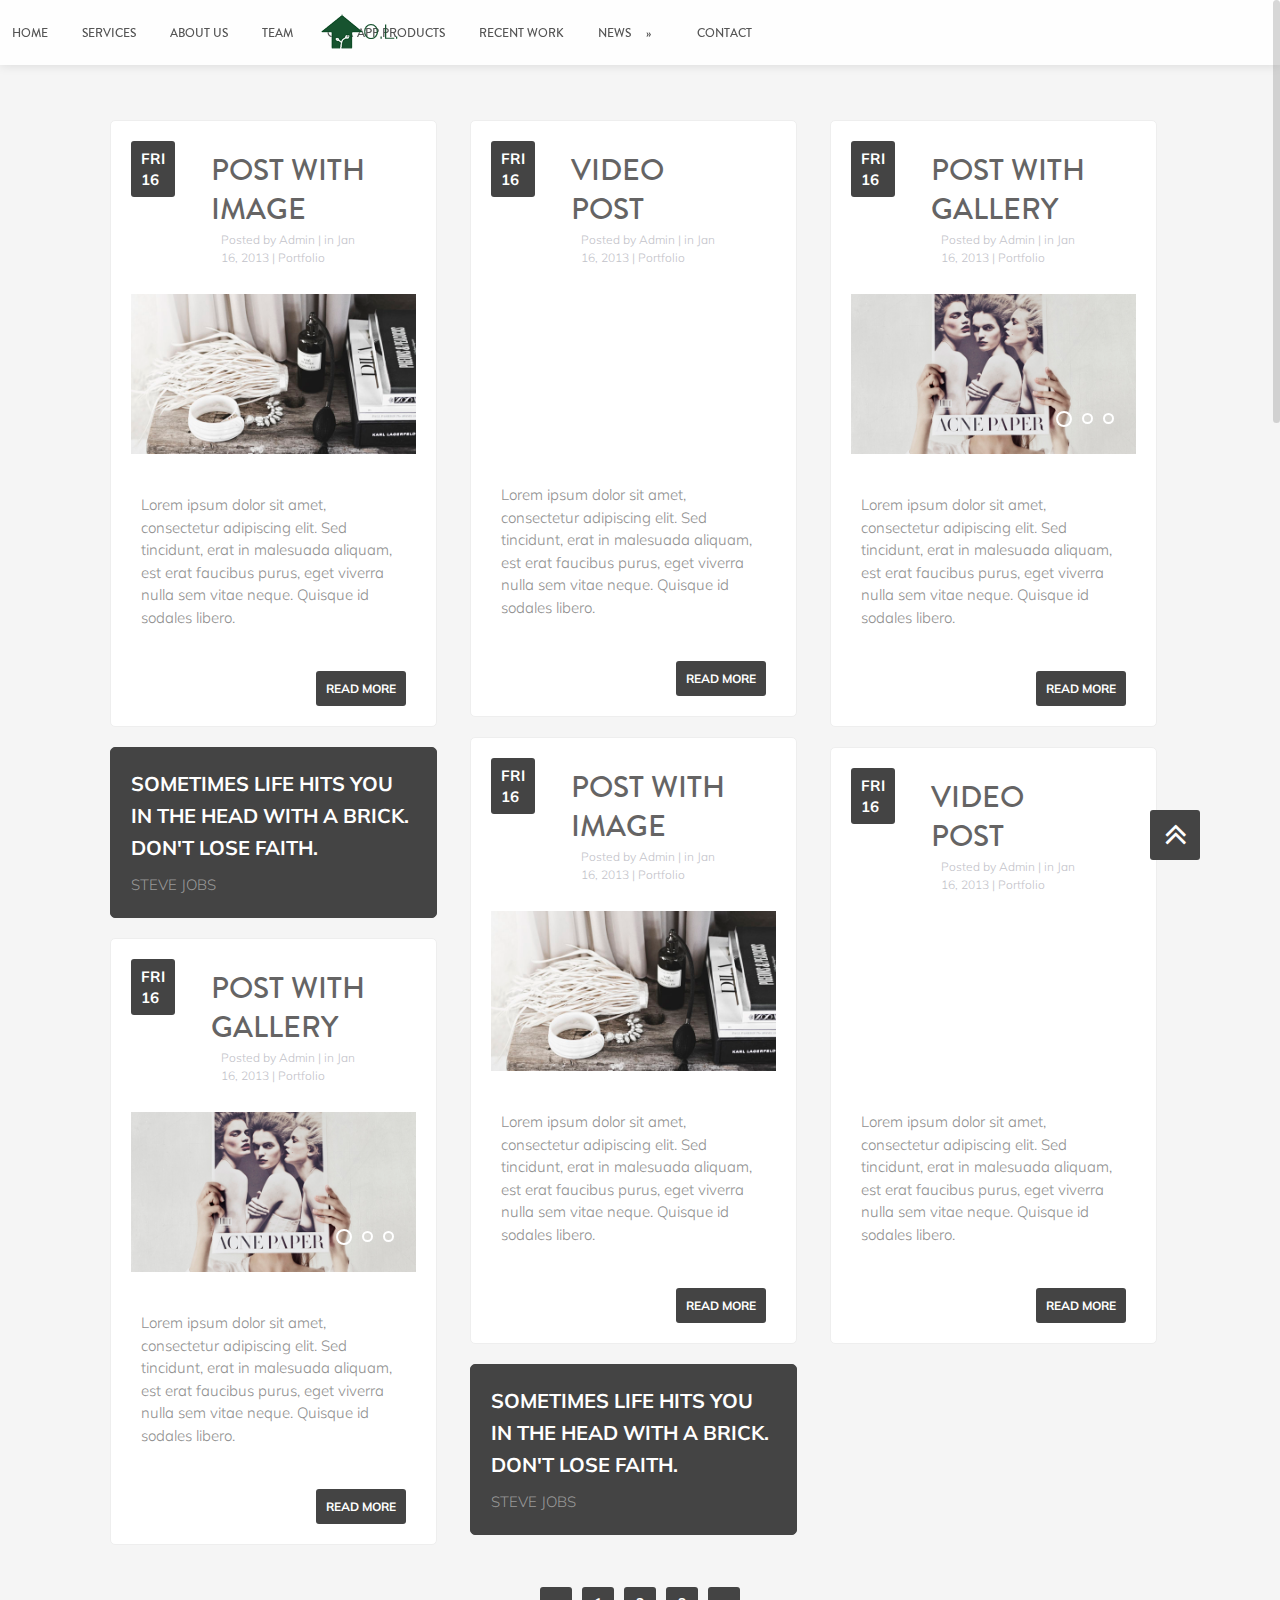
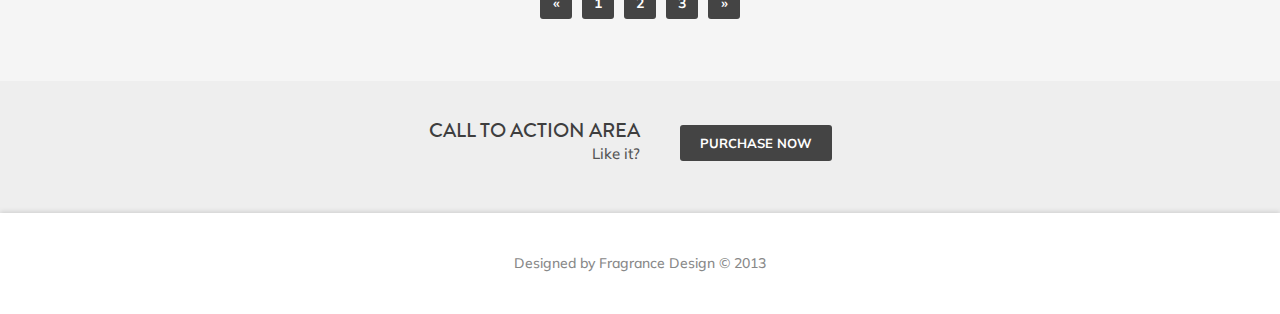
<file: blog-masonry.html>
<!DOCTYPE html>																																			
<html lang="en" class="no-js">
<head>
	<meta charset="UTF-8" />
	<meta name="viewport" content="width=device-width, initial-scale=1, maximum-scale=1">
	<meta name="author" content="Fragrance">
	<meta name="keywords" content="responsive html template, portfolio, creative, vintage, brown, biege, retro, gallery">
	<meta name="description" content="Responsive HTML Template - Blog Page">
	<title>MNTN - Responsive HTML Template</title>

	<link rel="stylesheet" href="css/style.css" type="text/css" media="screen" />
	
	<link href='http://fonts.googleapis.com/css?family=Muli:300,400' rel='stylesheet' type='text/css'>
	<link href="http://netdna.bootstrapcdn.com/font-awesome/4.0.3/css/font-awesome.css" rel="stylesheet">
	
	<script type="text/javascript" src="js/jquery-1.10.2.min.js"></script>
	<script type="text/javascript" src="js/superfish.js"></script>
	<script type="text/javascript" src="js/jquery.flexslider-min.js"></script>
	<script type="text/javascript" src="js/jquery.easing.1.3.js"></script>
	<script type="text/javascript" src="js/jquery.mousewheel.min.html"></script>
	<script type="text/javascript" src="js/niceScroll.js"></script>
	<script type="text/javascript" src="js/gridalicious.js"></script>

	<script type="text/javascript">
		document.documentElement.className = 'js';
	</script>
</head>
<body>
	<div id="container" class="masonry">
		<div id="wrapper">
			<header id="main_header">
				<!--MENU-->
				<div id="menu" class="clearfix small_header">
					<a href="#" id="mobile_nav" class="closed">Navigation Menu</a>
					<nav id="main-menu">
						<a href="index-2.html"><img src="images/logo2.png" id="logo" alt="logo" /></a> <!-- Small logo in menu -->
						<ul id="menu-main_menu" class="nav">
							<li><a href="#main_header">Home</a></li>
							<li><a href="#services">Services</a></li>
							<li><a href="#about">About Us</a></li>
							<li><a href="#team">Team</a></li>
							<li><a href="#fr_showcase">Our app products</a></li>
							<li><a href="#recent-work">Recent Work</a></li>
							<li><a href="#">News</a>
								<ul class="sub-menu">
									<li><a href="blog-page.html">Blog with Right Sidebar</a></li>
									<li><a href="blog-page-fullwidth.html">Blog Full Width</a></li>
									<li><a href="blog-masonry.html">Blog Masonry</a></li>
								</ul>
							</li>
							<li><a href="#contact">Contact</a></li>
						</ul>
					</nav>
				</div> <!-- end #menu -->
				<!--MENU-->
			</header> <!-- end #main-header -->
			
<div id="content" class="clearfix fullwidth">
	<div id="blog_wrapper" class="sizers clearfix">
		<div id="blog_page" class="responsive">
			<article class="entry post clearfix">
				<span class="post-meta">Fri<span>16</span></span>
				<h2 class="main_title"><a href="#">Post with image</a></h2>
				<p class="meta">
					Posted by <a href="#" title="Posts by admin" rel="author">Admin</a>  | in Jan 16, 2013  | <a href="#" title="View all posts in Portfolio" rel="category">Portfolio</a>
				</p>
					<div class="featured_box">
						<img src="images/blog/1.jpg" alt="article thumbnail" />
					</div> <!-- end .thumb -->
					<p>Lorem ipsum dolor sit amet, consectetur adipiscing elit. Sed tincidunt, erat in malesuada aliquam, est erat faucibus purus, eget viverra nulla sem vitae neque. Quisque id sodales libero.</p>
					<a href="single.html" class="readmore fr_simple_btn"><span>read more</span></a>
			</article> <!-- end article -->
			
			<article class="entry post clearfix">
				<span class="post-meta">Fri<span>16</span></span>
				<h2 class="main_title"><a href="#">Video post</a></h2>
				<p class="meta">
					Posted by <a href="#" title="Posts by admin" rel="author">Admin</a>  | in Jan 16, 2013  | <a href="#" title="View all posts in Portfolio" rel="category">Portfolio</a>
				</p>
				<div class="post-content clearfix">
					<div class="video_box">
						<iframe src="http://player.vimeo.com/video/55105820?badge=0&amp;color=f5f7f7" frameborder="0" webkitAllowFullScreen mozallowfullscreen allowFullScreen></iframe>
					</div> <!-- end .thumb -->
					</div>
					<p>Lorem ipsum dolor sit amet, consectetur adipiscing elit. Sed tincidunt, erat in malesuada aliquam, est erat faucibus purus, eget viverra nulla sem vitae neque. Quisque id sodales libero.</p>
					<a href="single.html" class="readmore fr_simple_btn"><span>read more</span></a>
			</article> <!-- end article -->
			
			<article class="entry post clearfix format-gallery">
				<span class="post-meta">Fri<span>16</span></span>
				<h2 class="main_title"><a href="#">Post with gallery</a></h2>
				<p class="meta">
					Posted by <a href="#" title="Posts by admin" rel="author">Admin</a>  | in Jan 16, 2013  | <a href="#" title="View all posts in Portfolio" rel="category">Portfolio</a>
				</p>
				<div class="post-content clearfix">
					<div class="featured_box">
						<div class="post_gallery_slider flexslider">
							<ul class="slides">
								<li class="slide"><img src="images/blog/3.jpg" alt="article thumbnail" /></li>
								<li class="slide"><img src="images/blog/2.jpg" alt="article thumbnail" /></li>
								<li class="slide"><img src="images/blog/1.jpg" alt="article thumbnail" /></li>
							</ul>
							<ul class="slider_controls"></ul>
						</div>
					</div><!-- end of .featured_box -->
				</div>
					<p>Lorem ipsum dolor sit amet, consectetur adipiscing elit. Sed tincidunt, erat in malesuada aliquam, est erat faucibus purus, eget viverra nulla sem vitae neque. Quisque id sodales libero.</p>
					<a href="single.html" class="readmore fr_simple_btn"><span>read more</span></a>
			</article> <!-- end article -->

			<article class="entry post clearfix format-quote">
				<blockquote>Sometimes life hits you in the head with a brick. Don't lose faith.
					<p class="quote_author"><span>Steve Jobs</span></p>
				</blockquote>
			</article> <!-- end article -->
			
			<article class="entry post clearfix">
				<span class="post-meta">Fri<span>16</span></span>
				<h2 class="main_title"><a href="#">Post with image</a></h2>
				<p class="meta">
					Posted by <a href="#" title="Posts by admin" rel="author">Admin</a>  | in Jan 16, 2013  | <a href="#" title="View all posts in Portfolio" rel="category">Portfolio</a>
				</p>
					<div class="featured_box">
						<img src="images/blog/1.jpg" alt="article thumbnail" />
					</div> <!-- end .thumb -->
					<p>Lorem ipsum dolor sit amet, consectetur adipiscing elit. Sed tincidunt, erat in malesuada aliquam, est erat faucibus purus, eget viverra nulla sem vitae neque. Quisque id sodales libero.</p>
					<a href="single.html" class="readmore fr_simple_btn"><span>read more</span></a>
			</article> <!-- end article -->
			
			<article class="entry post clearfix">
				<span class="post-meta">Fri<span>16</span></span>
				<h2 class="main_title"><a href="#">Video post</a></h2>
				<p class="meta">
					Posted by <a href="#" title="Posts by admin" rel="author">Admin</a>  | in Jan 16, 2013  | <a href="#" title="View all posts in Portfolio" rel="category">Portfolio</a>
				</p>
				<div class="post-content clearfix">
					<div class="video_box">
						<iframe src="http://player.vimeo.com/video/55105820?badge=0&amp;color=f5f7f7" frameborder="0" webkitAllowFullScreen mozallowfullscreen allowFullScreen></iframe>
					</div> <!-- end .thumb -->
					</div>
					<p>Lorem ipsum dolor sit amet, consectetur adipiscing elit. Sed tincidunt, erat in malesuada aliquam, est erat faucibus purus, eget viverra nulla sem vitae neque. Quisque id sodales libero.</p>
					<a href="single.html" class="readmore fr_simple_btn"><span>read more</span></a>
			</article> <!-- end article -->
			
			<article class="entry post clearfix format-gallery">
				<span class="post-meta">Fri<span>16</span></span>
				<h2 class="main_title"><a href="#">Post with gallery</a></h2>
				<p class="meta">
					Posted by <a href="#" title="Posts by admin" rel="author">Admin</a>  | in Jan 16, 2013  | <a href="#" title="View all posts in Portfolio" rel="category">Portfolio</a>
				</p>
				<div class="post-content clearfix">
					<div class="featured_box">
						<div class="post_gallery_slider flexslider">
							<ul class="slides">
								<li class="slide"><img src="images/blog/3.jpg" alt="article thumbnail" /></li>
								<li class="slide"><img src="images/blog/2.jpg" alt="article thumbnail" /></li>
								<li class="slide"><img src="images/blog/1.jpg" alt="article thumbnail" /></li>
							</ul>
							<ul class="slider_controls"></ul>
						</div>
					</div><!-- end of .featured_box -->
				</div>
					<p>Lorem ipsum dolor sit amet, consectetur adipiscing elit. Sed tincidunt, erat in malesuada aliquam, est erat faucibus purus, eget viverra nulla sem vitae neque. Quisque id sodales libero.</p>
					<a href="single.html" class="readmore fr_simple_btn"><span>read more</span></a>
			</article> <!-- end article -->

			<article class="entry post clearfix format-quote">
				<blockquote>Sometimes life hits you in the head with a brick. Don't lose faith.
					<p class="quote_author"><span>Steve Jobs</span></p>
				</blockquote>
			</article> <!-- end article -->
			
			
			
			
		</div> <!-- end #blog_page -->
		<!--PAGE NAVIGATION-->
			<div id="page_nav" class="clearfix">
				<div class="pagenavi">
					<a href="#">&laquo;</a>
					<a href="#">1</a>
					<a href="#">2</a>
					<a href="#">3</a>
					<a href="#">&raquo;</a>
				</div>
			</div>
			<!--PAGE NAVIGATION-->
	</div> <!-- end #left_area -->
</div> <!-- end #main_content -->

	<!--FOOTER-->
	<div id="footer"><a href="#" id="fr_to_top"><i class="fa fa-3x fa-angle-double-up"></i></a>
		<div id="footer-widgets" class="clearfix">
			<div id="action_area" class="clearfix">
				<div class="one_half">
					<h4>Call to action area</h4>
					<p>Like it?</p>
				</div>
				<a href="http://themeforest.net/item/special-responsive-vintage-html5-template/5143669?sso?WT.ac=portfolio_item&amp;WT.seg_1=portfolio_item&amp;WT.z_author=Lesya" class="fr_simple_btn">Purchase now</a>
			</div><!--end of #action_area -->
		</div>
		<p id="copyright">Designed by <span>Fragrance Design &#169 2013</span></p>
	</div> <!-- end #footer -->
	<!--FOOTER-->
	
	</div> <!-- end #wrapper -->
</div> <!-- end #container -->

<!--CUSTOM JS-->
<script type="text/javascript" src="js/custom.js"></script>
<script>
	/*** GRID OPTION ***/
	$("#blog_page").gridalicious({
		selector: 'article',
		width: 280,
		gutter: 20
	});
</script>
</body>
</html>
</file>
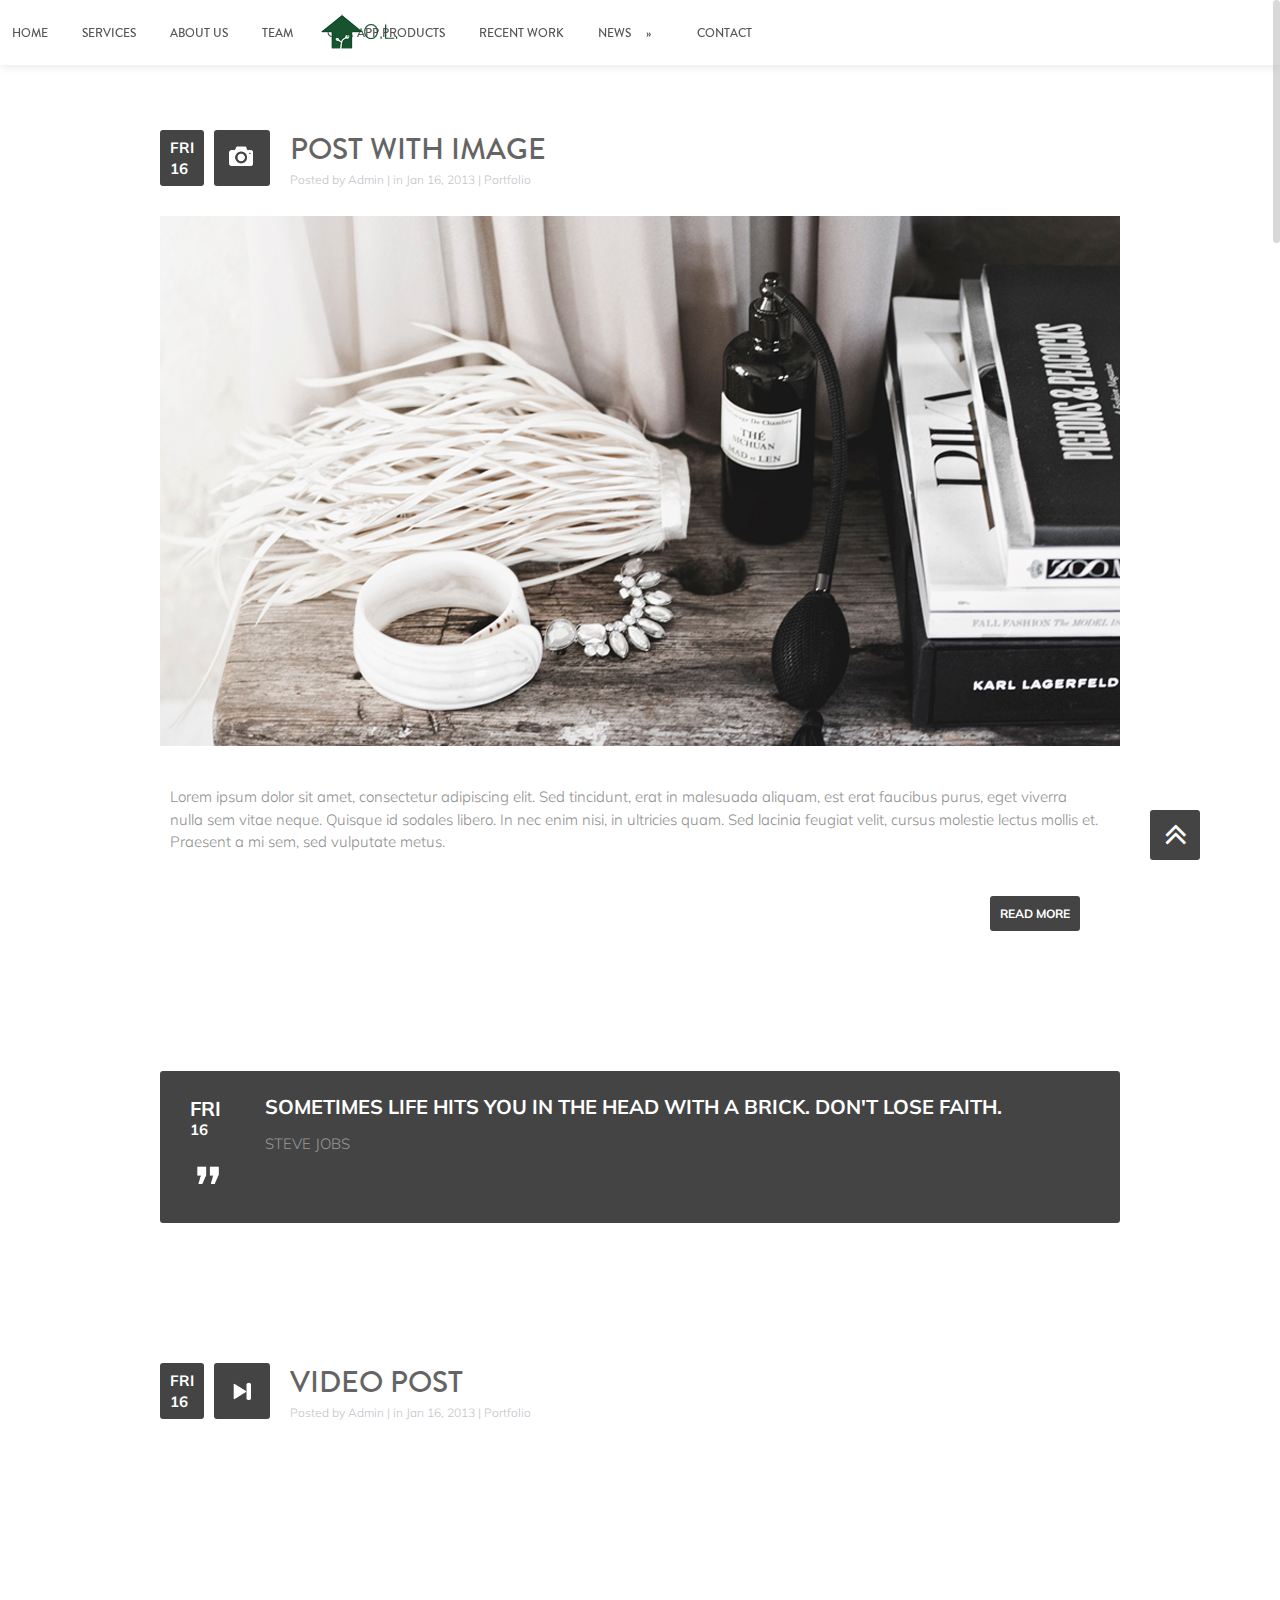
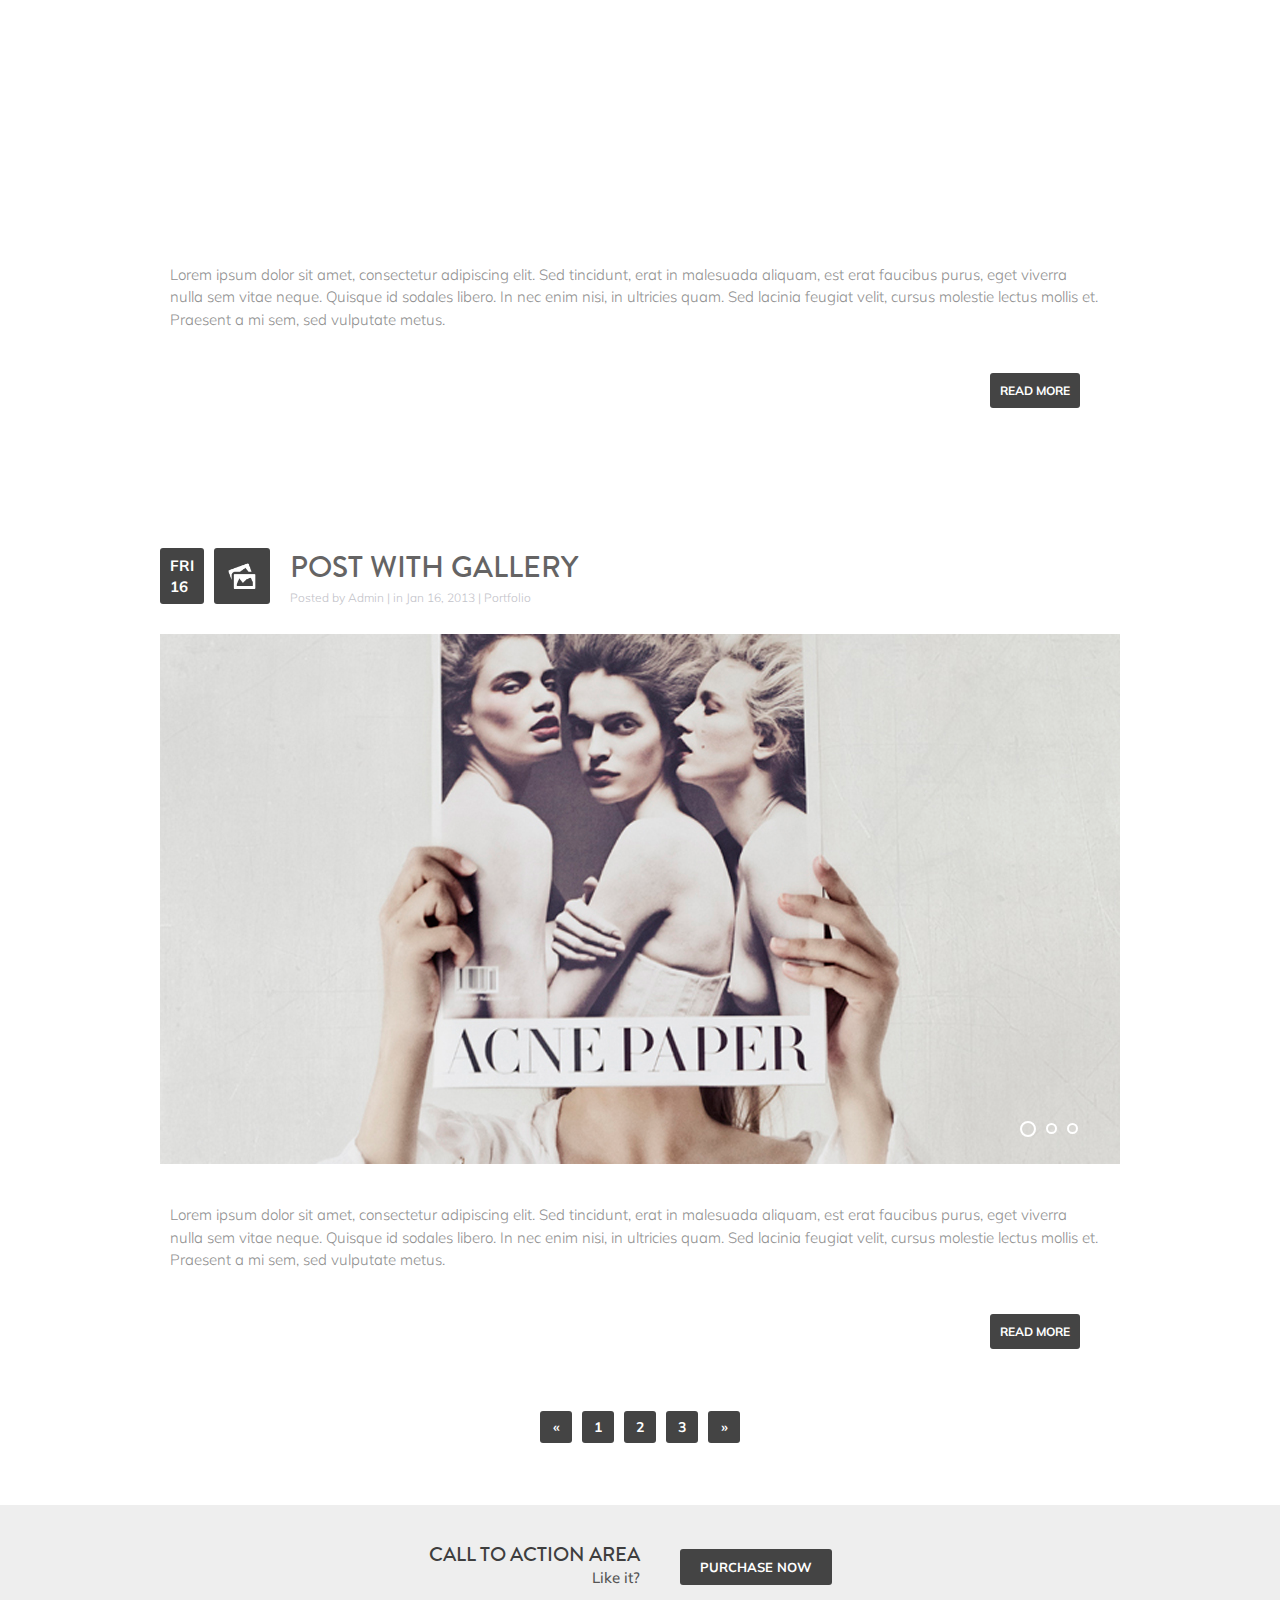
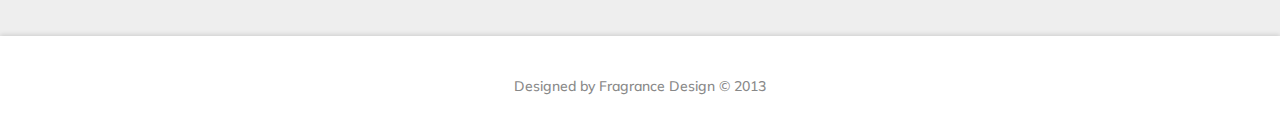
<file: blog-page-fullwidth.html>
<!DOCTYPE html>																																			
<html lang="en">
<head>
	<meta charset="UTF-8" />
	<meta name="viewport" content="width=device-width, initial-scale=1, maximum-scale=1">
	<meta name="author" content="Fragrance">
	<meta name="keywords" content="responsive html template, portfolio, creative, vintage, brown, biege, retro, gallery">
	<meta name="description" content="Responsive HTML Template - Blog Page">
	<title>MNTN - Responsive HTML Template</title>
	
	<link rel="stylesheet" href="css/style.css" type="text/css" media="screen" />
	
	<link href='http://fonts.googleapis.com/css?family=Muli:300,400' rel='stylesheet' type='text/css'>
	<link href="http://netdna.bootstrapcdn.com/font-awesome/4.0.3/css/font-awesome.css" rel="stylesheet">
	
	<script type="text/javascript" src="js/jquery-1.10.2.min.js"></script>
	<script type="text/javascript" src="js/superfish.js"></script>
	<script type="text/javascript" src="js/jquery.flexslider-min.js"></script>
	<script type="text/javascript" src="js/jquery.easing.1.3.js"></script>
	<script type="text/javascript" src="js/niceScroll.js"></script>
	

	<script type="text/javascript">
		document.documentElement.className = 'js';
	</script>
</head>
<body>
	<div id="container">
		<div id="wrapper">
			<header id="main_header">
				<!--MENU-->
				<div id="menu" class="clearfix small_header">
					<a href="#" id="mobile_nav" class="closed">Navigation Menu</a>
					<nav id="main-menu">
						<a href="index-2.html"><img src="images/logo2.png" id="logo" alt="logo" /></a> <!-- Small logo in menu -->
						<ul id="menu-main_menu" class="nav">
							<li><a href="#main_header">Home</a></li>
							<li><a href="#services">Services</a></li>
							<li><a href="#about">About Us</a></li>
							<li><a href="#team">Team</a></li>
							<li><a href="#fr_showcase">Our app products</a></li>
							<li><a href="#recent-work">Recent Work</a></li>
							<li><a href="#">News</a>
								<ul class="sub-menu">
									<li><a href="blog-page.html">Blog with Right Sidebar</a></li>
									<li><a href="blog-page-fullwidth.html">Blog Full Width</a></li>
									<li><a href="blog-masonry.html">Blog Masonry</a></li>
								</ul>
							</li>
							<li><a href="#contact">Contact</a></li>
						</ul>
					</nav>
				</div> <!-- end #menu -->
				<!--MENU-->
			</header> <!-- end #main-header -->
			
<div id="content" class="clearfix fullwidth">
	<div id="blog_wrapper" class="sizers clearfix fr_cols">
	<div id="left_area" class="fr_col1">
		<div id="blog_page" class="responsive">
			<article class="entry post clearfix">
				<span class="post-meta">Fri<span>16</span></span>
				<span class="fr_post_type"><img src="images/post_type/fr_type_image.png" alt="post_type" /></span>
				<h2 class="main_title"><a href="#">Post with image</a></h2>
				<p class="meta">
					Posted by <a href="#" title="Posts by admin" rel="author">Admin</a>  | in Jan 16, 2013  | <a href="#" title="View all posts in Portfolio" rel="category">Portfolio</a>
				</p>
					<div class="featured_box">
						<img src="images/blog_fullwidth/1.jpg" alt="article thumbnail" />
					</div> <!-- end .thumb -->
					<p>Lorem ipsum dolor sit amet, consectetur adipiscing elit. Sed tincidunt, erat in malesuada aliquam, est erat faucibus purus, eget viverra nulla sem vitae neque. Quisque id sodales libero. In nec enim nisi, in ultricies quam. Sed lacinia feugiat velit, cursus molestie lectus mollis et. Praesent a mi sem, sed vulputate metus.</p>
					<a href="single.html" class="readmore fr_simple_btn"><span>read more</span></a>
			</article> <!-- end article -->
			
			<article class="entry post clearfix format-quote">
				<div class="fr_quote_meta">
					<span class="post-meta">Fri<span>16</span></span>
					<span class="fr_post_type"><img src="images/post_type/fr_type_quote.png" alt="post_type" /></span>
				</div>
				<blockquote>Sometimes life hits you in the head with a brick. Don't lose faith.
					<p class="quote_author"><span>Steve Jobs</span></p>
				</blockquote>
			</article> <!-- end article -->
			
			<article class="entry post clearfix">
				<span class="post-meta">Fri<span>16</span></span>
				<span class="fr_post_type"><img src="images/post_type/fr_type_video.png" alt="post_type" /></span>
				<h2 class="main_title"><a href="#">Video post</a></h2>
				<p class="meta">
					Posted by <a href="#" title="Posts by admin" rel="author">Admin</a>  | in Jan 16, 2013  | <a href="#" title="View all posts in Portfolio" rel="category">Portfolio</a>
				</p>
				<div class="post-content clearfix">
					<div class="video_box">
						<iframe src="http://player.vimeo.com/video/55105820?badge=0&amp;color=f5f7f7" frameborder="0" webkitAllowFullScreen mozallowfullscreen allowFullScreen></iframe>
					</div> <!-- end .thumb -->
					</div>
					<p>Lorem ipsum dolor sit amet, consectetur adipiscing elit. Sed tincidunt, erat in malesuada aliquam, est erat faucibus purus, eget viverra nulla sem vitae neque. Quisque id sodales libero. In nec enim nisi, in ultricies quam. Sed lacinia feugiat velit, cursus molestie lectus mollis et. Praesent a mi sem, sed vulputate metus.</p>
					<a href="single.html" class="readmore fr_simple_btn"><span>read more</span></a>
			</article> <!-- end article -->
			
			<article class="entry post clearfix format-gallery">
				<span class="post-meta">Fri<span>16</span></span>
				<span class="fr_post_type"><img src="images/post_type/fr_type_gallery.png" alt="post_type" /></span>
				<h2 class="main_title"><a href="#">Post with gallery</a></h2>
				<p class="meta">
					Posted by <a href="#" title="Posts by admin" rel="author">Admin</a>  | in Jan 16, 2013  | <a href="#" title="View all posts in Portfolio" rel="category">Portfolio</a>
				</p>
				<div class="post-content clearfix">
					<div class="featured_box">
						<div class="post_gallery_slider flexslider">
							<ul class="slides">
								<li class="slide"><img src="images/blog_fullwidth/3.jpg" alt="article thumbnail" /></li>
								<li class="slide"><img src="images/blog_fullwidth/2.jpg" alt="article thumbnail" /></li>
								<li class="slide"><img src="images/blog_fullwidth/1.jpg" alt="article thumbnail" /></li>
							</ul>
							<ul class="slider_controls"></ul>
						</div>
					</div><!-- end of .featured_box -->
				</div>
					<p>Lorem ipsum dolor sit amet, consectetur adipiscing elit. Sed tincidunt, erat in malesuada aliquam, est erat faucibus purus, eget viverra nulla sem vitae neque. Quisque id sodales libero. In nec enim nisi, in ultricies quam. Sed lacinia feugiat velit, cursus molestie lectus mollis et. Praesent a mi sem, sed vulputate metus.</p>
					<a href="single.html" class="readmore fr_simple_btn"><span>read more</span></a>
			</article> <!-- end article -->
		</div> <!-- end #blog_page -->
		
		<!--PAGE NAVIGATION-->
			<div id="page_nav" class="page-nav clearfix">
				<div class="pagenavi">
					<a href="#">&laquo;</a>
					<a href="#">1</a>
					<a href="#">2</a>
					<a href="#">3</a>
					<a href="#">&raquo;</a>
				</div>
			</div>
			<!--PAGE NAVIGATION-->
			
	</div> <!-- end #left_area -->
	</div> <!-- end #blog_wrapper -->
</div> <!-- end #main_content -->

	<!--FOOTER-->
	<div id="footer"><a href="#" id="fr_to_top"><i class="fa fa-3x fa-angle-double-up"></i></a>
		<div id="footer-widgets" class="clearfix">
			<div id="action_area" class="clearfix">
				<div class="one_half">
					<h4>Call to action area</h4>
					<p>Like it?</p>
				</div>
				<a href="http://themeforest.net/item/special-responsive-vintage-html5-template/5143669?sso?WT.ac=portfolio_item&amp;WT.seg_1=portfolio_item&amp;WT.z_author=Lesya" class="fr_simple_btn">Purchase now</a>
			</div><!--end of #action_area -->
		</div>
		<p id="copyright">Designed by <span>Fragrance Design &#169 2013</span></p>
	</div> <!-- end #footer -->
	<!--FOOTER-->
	
	</div> <!-- end #wrapper -->
</div> <!-- end #container -->

<!--CUSTOM JS-->
<script type="text/javascript" src="js/custom.js"></script>
</body>
</html>
</file>
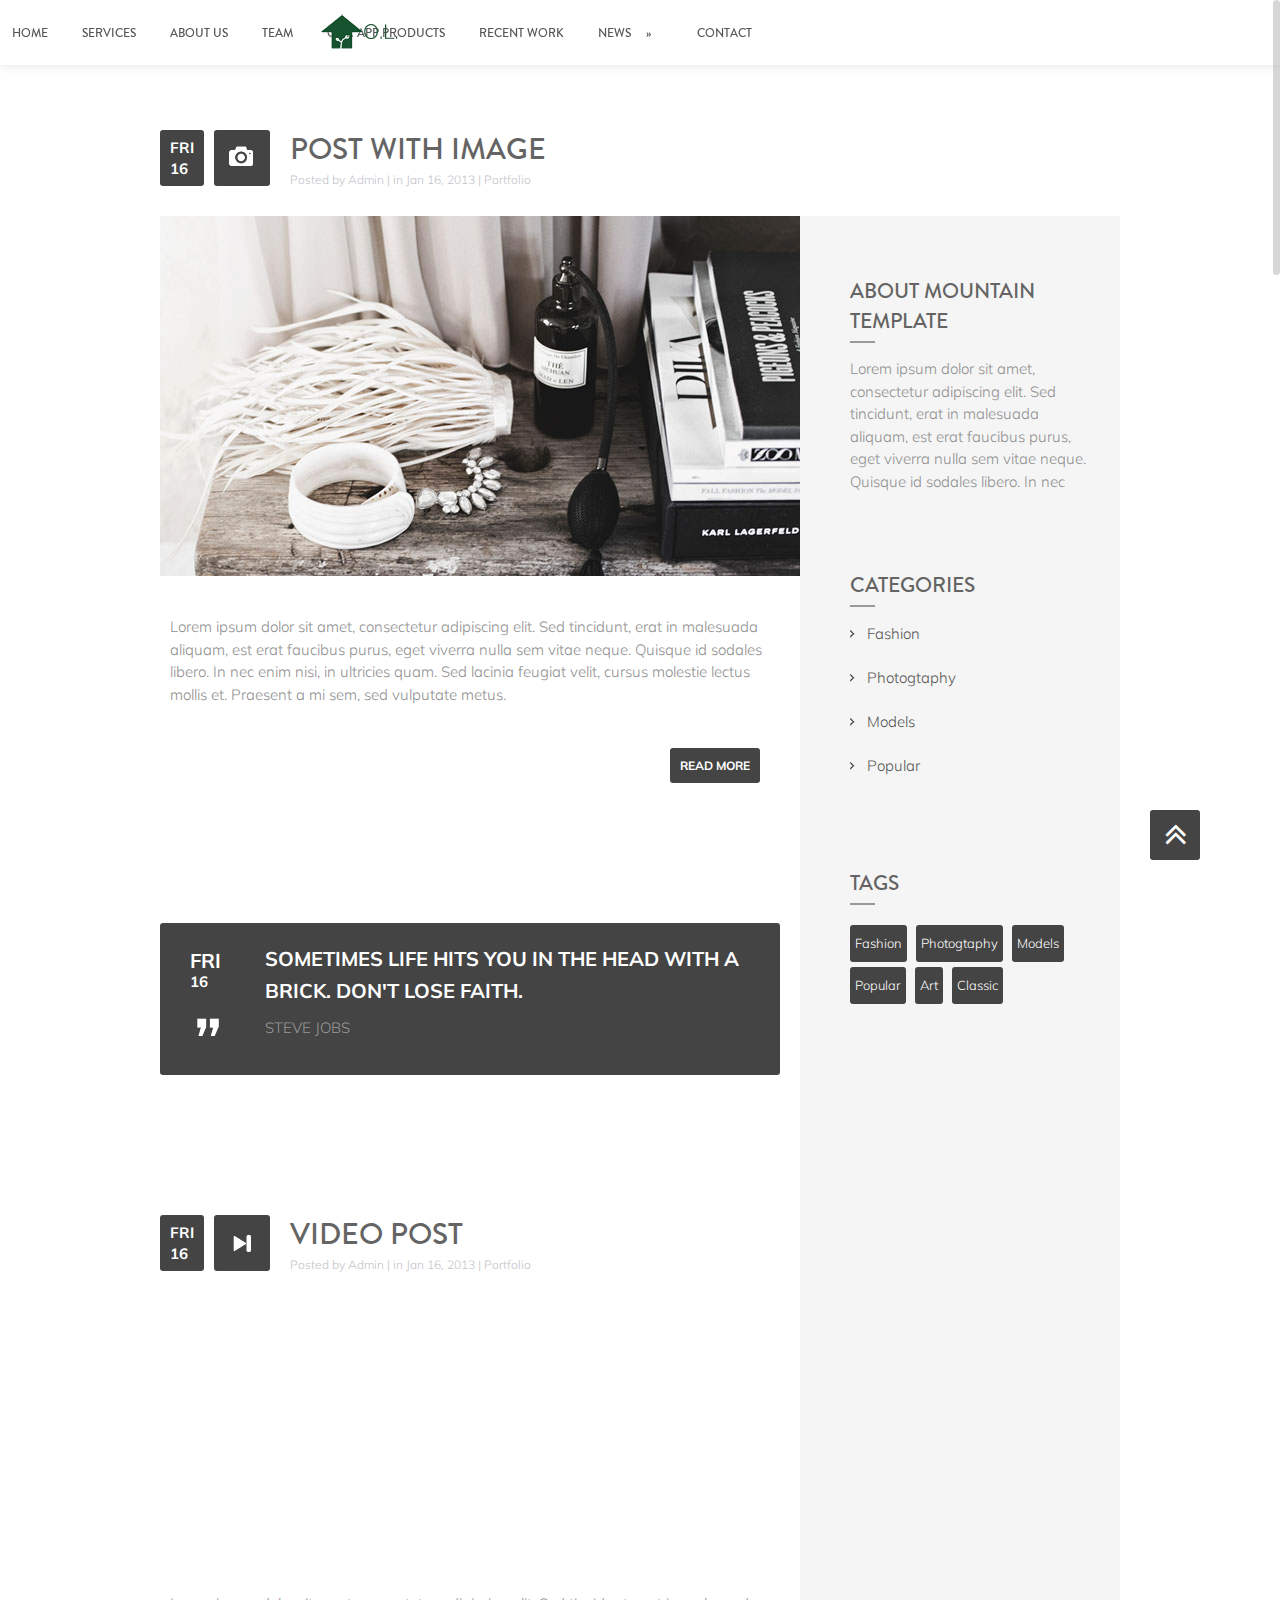
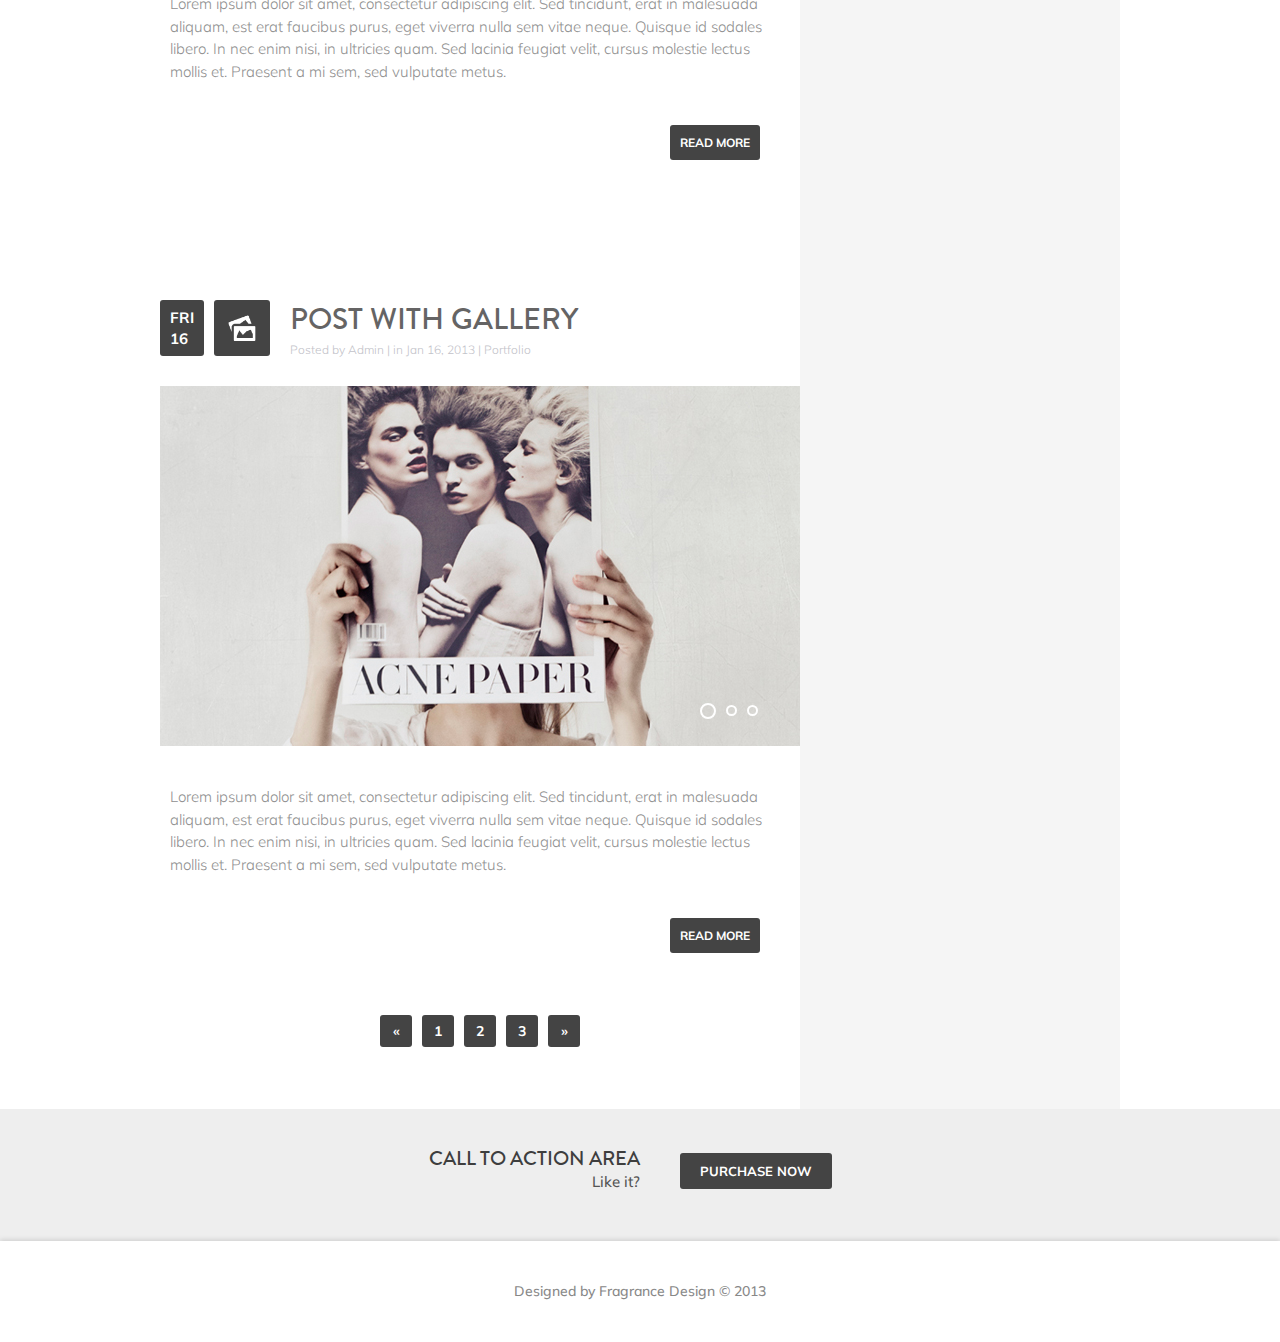
<file: blog-page.html>
<!DOCTYPE html>																																			
<html lang="en">
<head>
	<meta charset="UTF-8" />
	<meta name="viewport" content="width=device-width, initial-scale=1, maximum-scale=1">
	<meta name="author" content="Fragrance">
	<meta name="keywords" content="responsive html template, portfolio, creative, vintage, brown, biege, retro, gallery">
	<meta name="description" content="Responsive HTML Template - Blog Page">
	<title>MNTN - Responsive HTML Template</title>
	
	<link rel="stylesheet" href="css/style.css" type="text/css" media="screen" />
	
	<link href='http://fonts.googleapis.com/css?family=Muli:300,400' rel='stylesheet' type='text/css'>
	<link href="http://netdna.bootstrapcdn.com/font-awesome/4.0.3/css/font-awesome.css" rel="stylesheet">
	
	<script type="text/javascript" src="js/jquery-1.10.2.min.js"></script>
	<script type="text/javascript" src="js/superfish.js"></script>
	<script type="text/javascript" src="js/jquery.flexslider-min.js"></script>
	<script type="text/javascript" src="js/jquery.easing.1.3.js"></script>
	<script type="text/javascript" src="js/niceScroll.js"></script>
	

	<script type="text/javascript">
		document.documentElement.className = 'js';
	</script>
</head>
<body>
	<div id="container">
		<div id="wrapper">
			<header id="main_header">
				<!--MENU-->
				<div id="menu" class="clearfix small_header">
					<a href="#" id="mobile_nav" class="closed">Navigation Menu</a>
					<nav id="main-menu">
						<a href="index-2.html"><img src="images/logo2.png" id="logo" alt="logo" /></a> <!-- Small logo in menu -->
						<ul id="menu-main_menu" class="nav">
							<li><a href="index-2.html">Home</a></li>
							<li><a href="#services">Services</a></li>
							<li><a href="#about">About Us</a></li>
							<li><a href="#team">Team</a></li>
							<li><a href="#fr_showcase">Our app products</a></li>
							<li><a href="#recent-work">Recent Work</a></li>
							<li><a href="#">News</a>
								<ul class="sub-menu">
									<li><a href="blog-page.html">Blog with Right Sidebar</a></li>
									<li><a href="blog-page-fullwidth.html">Blog Full Width</a></li>
									<li><a href="blog-masonry.html">Blog Masonry</a></li>
								</ul>
							</li>
							<li><a href="#contact">Contact</a></li>
						</ul>
					</nav>
				</div> <!-- end #menu -->
				<!--MENU-->
			</header> <!-- end #main-header -->
			
<div id="content" class="clearfix">
	<div id="blog_wrapper" class="sizers clearfix fr_cols">
	<div id="left_area" class="fr_col1">
		<div id="blog_page" class="responsive">
			<article class="entry post clearfix">
				<span class="post-meta">Fri<span>16</span></span>
				<span class="fr_post_type"><img src="images/post_type/fr_type_image.png" alt="post_type" /></span>
				<h2 class="main_title"><a href="#">Post with image</a></h2>
				<p class="meta">
					Posted by <a href="#" title="Posts by admin" rel="author">Admin</a>  | in Jan 16, 2013  | <a href="#" title="View all posts in Portfolio" rel="category">Portfolio</a>
				</p>
					<div class="featured_box">
						<img src="images/blog/1.jpg" alt="article thumbnail" />
					</div> <!-- end .thumb -->
					<p>Lorem ipsum dolor sit amet, consectetur adipiscing elit. Sed tincidunt, erat in malesuada aliquam, est erat faucibus purus, eget viverra nulla sem vitae neque. Quisque id sodales libero. In nec enim nisi, in ultricies quam. Sed lacinia feugiat velit, cursus molestie lectus mollis et. Praesent a mi sem, sed vulputate metus.</p>
					<a href="single.html" class="readmore fr_simple_btn"><span>read more</span></a>
			</article> <!-- end article -->
			
			<article class="entry post clearfix format-quote">
				<div class="fr_quote_meta">
					<span class="post-meta">Fri<span>16</span></span>
					<span class="fr_post_type"><img src="images/post_type/fr_type_quote.png" alt="post_type" /></span>
				</div>
				<blockquote>Sometimes life hits you in the head with a brick. Don't lose faith.
					<p class="quote_author"><span>Steve Jobs</span></p>
				</blockquote>
			</article> <!-- end article -->
			
			<article class="entry post clearfix">
				<span class="post-meta">Fri<span>16</span></span>
				<span class="fr_post_type"><img src="images/post_type/fr_type_video.png" alt="post_type" /></span>
				<h2 class="main_title"><a href="#">Video post</a></h2>
				<p class="meta">
					Posted by <a href="#" title="Posts by admin" rel="author">Admin</a>  | in Jan 16, 2013  | <a href="#" title="View all posts in Portfolio" rel="category">Portfolio</a>
				</p>
				<div class="post-content clearfix">
					<div class="video_box">
						<iframe src="http://player.vimeo.com/video/55105820?badge=0&amp;color=f5f7f7" frameborder="0" webkitAllowFullScreen mozallowfullscreen allowFullScreen></iframe>
					</div> <!-- end .thumb -->
					</div>
					<p>Lorem ipsum dolor sit amet, consectetur adipiscing elit. Sed tincidunt, erat in malesuada aliquam, est erat faucibus purus, eget viverra nulla sem vitae neque. Quisque id sodales libero. In nec enim nisi, in ultricies quam. Sed lacinia feugiat velit, cursus molestie lectus mollis et. Praesent a mi sem, sed vulputate metus.</p>
					<a href="single.html" class="readmore fr_simple_btn"><span>read more</span></a>
			</article> <!-- end article -->
			
			<article class="entry post clearfix format-gallery">
				<span class="post-meta">Fri<span>16</span></span>
				<span class="fr_post_type"><img src="images/post_type/fr_type_gallery.png" alt="post_type" /></span>
				<h2 class="main_title"><a href="#">Post with gallery</a></h2>
				<p class="meta">
					Posted by <a href="#" title="Posts by admin" rel="author">Admin</a>  | in Jan 16, 2013  | <a href="#" title="View all posts in Portfolio" rel="category">Portfolio</a>
				</p>
				<div class="post-content clearfix">
					<div class="featured_box">
						<div class="post_gallery_slider flexslider">
							<ul class="slides">
								<li class="slide"><img src="images/blog/3.jpg" alt="article thumbnail" /></li>
								<li class="slide"><img src="images/blog/2.jpg" alt="article thumbnail" /></li>
								<li class="slide"><img src="images/blog/1.jpg" alt="article thumbnail" /></li>
							</ul>
							<ul class="slider_controls"></ul>
						</div>
					</div><!-- end of .featured_box -->
				</div>
					<p>Lorem ipsum dolor sit amet, consectetur adipiscing elit. Sed tincidunt, erat in malesuada aliquam, est erat faucibus purus, eget viverra nulla sem vitae neque. Quisque id sodales libero. In nec enim nisi, in ultricies quam. Sed lacinia feugiat velit, cursus molestie lectus mollis et. Praesent a mi sem, sed vulputate metus.</p>
					<a href="single.html" class="readmore fr_simple_btn"><span>read more</span></a>
			</article> <!-- end article -->
		</div> <!-- end #blog_page -->
		
		<!--PAGE NAVIGATION-->
			<div id="page_nav" class="page-nav clearfix">
				<div class="pagenavi">
					<a href="#">&laquo;</a>
					<a href="#">1</a>
					<a href="#">2</a>
					<a href="#">3</a>
					<a href="#">&raquo;</a>
				</div>
			</div>
			<!--PAGE NAVIGATION-->
			
	</div> <!-- end #left_area -->
	<!--SIDEBAR-->
	<div id="sidebar" class="fr_col2">
		<div class="widget">
			<h4 class="widget_title">About mountain template</h4>
			<p>Lorem ipsum dolor sit amet, consectetur adipiscing elit. Sed tincidunt, erat in malesuada aliquam, est erat faucibus purus, eget viverra nulla sem vitae neque. Quisque id sodales libero. In nec</p>
		</div>
		<div class="widget categories">
			<h4 class="widget_title">Categories</h4>
			<ul>
				<li><a href="#">Fashion</a></li>
				<li><a href="#">Photogtaphy</a></li>
				<li><a href="#">Models</a></li>
				<li><a href="#">Popular</a></li>
			</ul>
		</div>
		<div class="widget fr_tagcloud clearfix">
			<h4 class="widget_title">Tags</h4>
				<a href="#">Fashion</a>
				<a href="#">Photogtaphy</a>
				<a href="#">Models</a>
				<a href="#">Popular</a>
				<a href="#">Art</a>
				<a href="#">Classic</a>
		</div>
	</div>  <!--end of #sidebar -->
	<!--SIDEBAR-->
	</div> <!-- end #blog_wrapper -->
</div> <!-- end #main_content -->
	<!--FOOTER-->
	<div id="footer"><a href="#" id="fr_to_top"><i class="fa fa-3x fa-angle-double-up"></i></a>
		<div id="footer-widgets" class="clearfix">
			<div id="action_area" class="clearfix">
				<div class="one_half">
					<h4>Call to action area</h4>
					<p>Like it?</p>
				</div>
				<a href="http://themeforest.net/item/special-responsive-vintage-html5-template/5143669?sso?WT.ac=portfolio_item&amp;WT.seg_1=portfolio_item&amp;WT.z_author=Lesya" class="fr_simple_btn">Purchase now</a>
			</div><!--end of #action_area -->
		</div>
		<p id="copyright">Designed by <span>Fragrance Design &#169 2013</span></p>
	</div> <!-- end #footer -->
	<!--FOOTER-->
	</div> <!-- end #wrapper -->
</div> <!-- end #container -->

<!--CUSTOM JS-->
<script type="text/javascript" src="js/custom.js"></script>
</body>
</html>
</file>
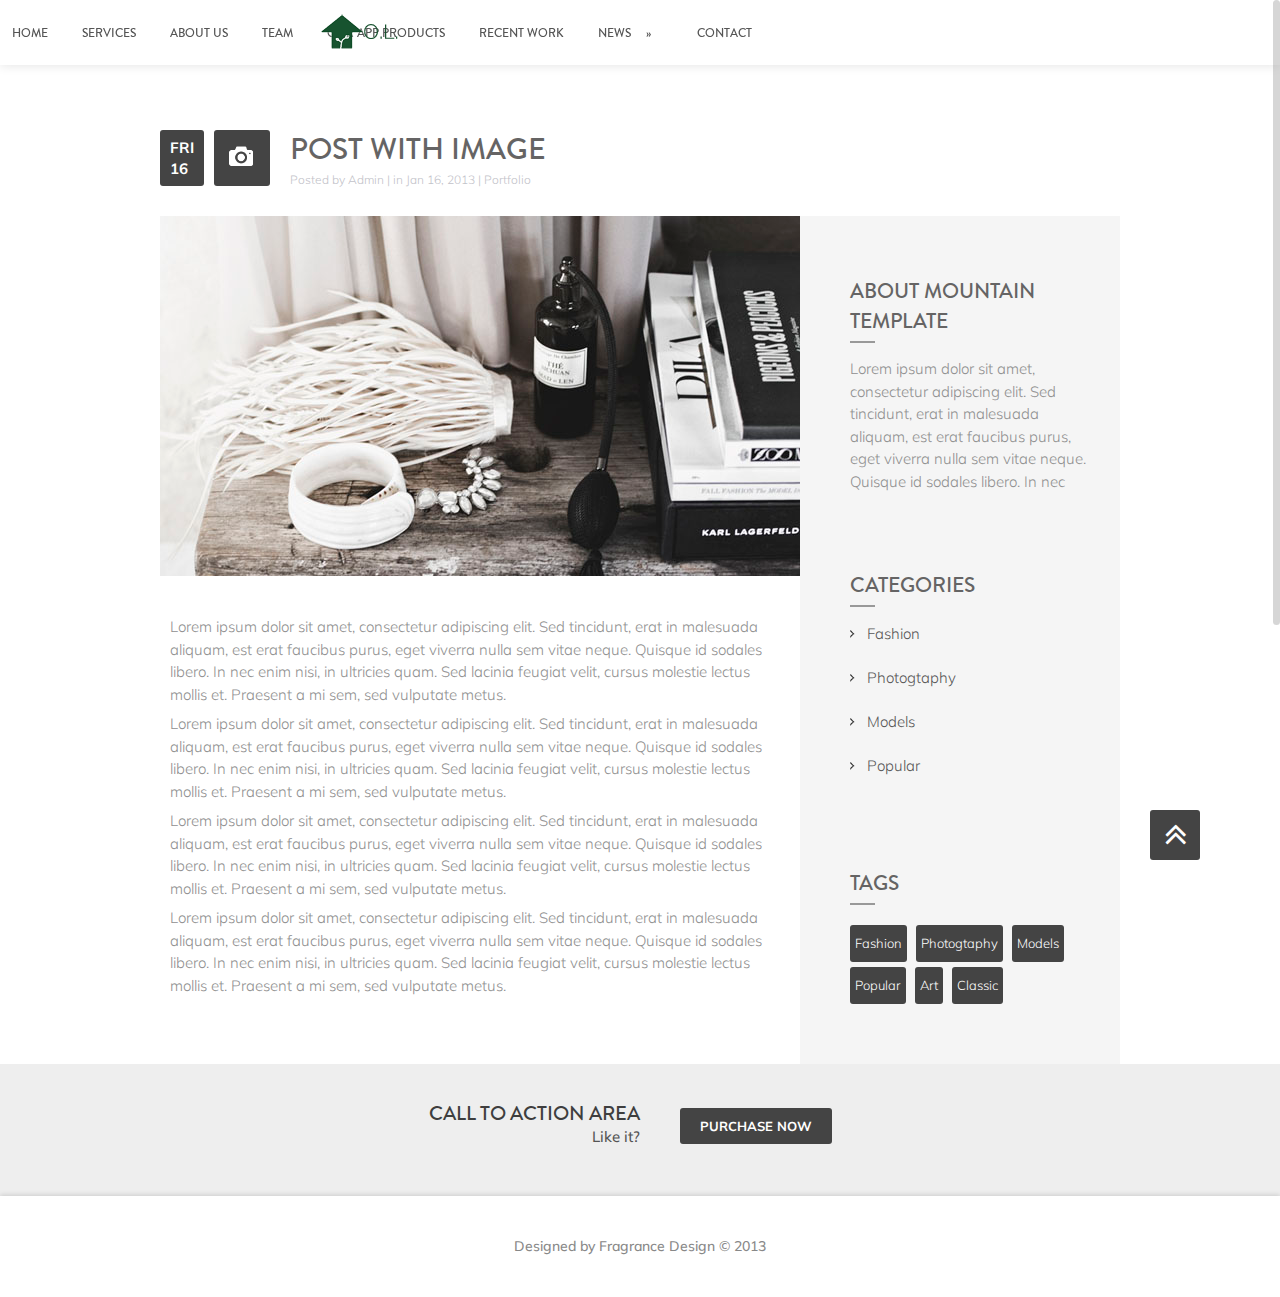
<file: single.html>
<!DOCTYPE html>																																			
<html lang="en">
<head>
	<meta charset="UTF-8" />
	<meta name="viewport" content="width=device-width, initial-scale=1, maximum-scale=1">
	<meta name="author" content="Fragrance">
	<meta name="keywords" content="responsive html template, portfolio, creative, vintage, brown, biege, retro, gallery">
	<meta name="description" content="Responsive HTML Template - Blog Page">
	<title>MNTN - Responsive HTML Template</title>
	
	<link rel="stylesheet" href="css/style.css" type="text/css" media="screen" />
	
	<link href='http://fonts.googleapis.com/css?family=Muli:300,400' rel='stylesheet' type='text/css'>
	<link href="http://netdna.bootstrapcdn.com/font-awesome/4.0.3/css/font-awesome.css" rel="stylesheet">
	
	<script type="text/javascript" src="js/jquery-1.10.2.min.js"></script>
	<script type="text/javascript" src="js/superfish.js"></script>
	<script type="text/javascript" src="js/jquery.flexslider-min.js"></script>
	<script type="text/javascript" src="js/jquery.easing.1.3.js"></script>
	<script type="text/javascript" src="js/niceScroll.js"></script>
	

	<script type="text/javascript">
		document.documentElement.className = 'js';
	</script>
</head>
<body>
	<div id="container">
		<div id="wrapper">
			<header id="main_header">
				<!--MENU-->
				<div id="menu" class="clearfix small_header">
					<a href="#" id="mobile_nav" class="closed">Navigation Menu</a>
					<nav id="main-menu">
						<a href="index-2.html"><img src="images/logo2.png" id="logo" alt="logo" /></a> <!-- Small logo in menu -->
						<ul id="menu-main_menu" class="nav">
							<li><a href="index-2.html">Home</a></li>
							<li><a href="#services">Services</a></li>
							<li><a href="#about">About Us</a></li>
							<li><a href="#team">Team</a></li>
							<li><a href="#fr_showcase">Our app products</a></li>
							<li><a href="#recent-work">Recent Work</a></li>
							<li><a href="#">News</a>
								<ul class="sub-menu">
									<li><a href="blog-page.html">Blog with Right Sidebar</a></li>
									<li><a href="blog-page-fullwidth.html">Blog Full Width</a></li>
									<li><a href="blog-masonry.html">Blog Masonry</a></li>
								</ul>
							</li>
							<li><a href="#contact">Contact</a></li>
						</ul>
					</nav>
				</div> <!-- end #menu -->
				<!--MENU-->
			</header> <!-- end #main-header -->
			
<div id="content" class="clearfix">
	<div id="blog_wrapper" class="sizers clearfix fr_cols">
	<div id="left_area" class="fr_col1">
		<div id="blog_page" class="responsive">
		
			<article class="entry post clearfix">
				<span class="post-meta">Fri<span>16</span></span>
				<span class="fr_post_type"><img src="images/post_type/fr_type_image.png" alt="post_type" /></span>
				<h2 class="main_title"><a href="#">Post with image</a></h2>
				<p class="meta">
					Posted by <a href="#" title="Posts by admin" rel="author">Admin</a>  | in Jan 16, 2013  | <a href="#" title="View all posts in Portfolio" rel="category">Portfolio</a>
				</p>
					<div class="featured_box">
						<img src="images/blog/1.jpg" alt="article thumbnail" />
					</div> <!-- end .thumb -->
					<p>Lorem ipsum dolor sit amet, consectetur adipiscing elit. Sed tincidunt, erat in malesuada aliquam, est erat faucibus purus, eget viverra nulla sem vitae neque. Quisque id sodales libero. In nec enim nisi, in ultricies quam. Sed lacinia feugiat velit, cursus molestie lectus mollis et. Praesent a mi sem, sed vulputate metus.</p>
					<p>Lorem ipsum dolor sit amet, consectetur adipiscing elit. Sed tincidunt, erat in malesuada aliquam, est erat faucibus purus, eget viverra nulla sem vitae neque. Quisque id sodales libero. In nec enim nisi, in ultricies quam. Sed lacinia feugiat velit, cursus molestie lectus mollis et. Praesent a mi sem, sed vulputate metus.</p>
					<p>Lorem ipsum dolor sit amet, consectetur adipiscing elit. Sed tincidunt, erat in malesuada aliquam, est erat faucibus purus, eget viverra nulla sem vitae neque. Quisque id sodales libero. In nec enim nisi, in ultricies quam. Sed lacinia feugiat velit, cursus molestie lectus mollis et. Praesent a mi sem, sed vulputate metus.</p>
					<p>Lorem ipsum dolor sit amet, consectetur adipiscing elit. Sed tincidunt, erat in malesuada aliquam, est erat faucibus purus, eget viverra nulla sem vitae neque. Quisque id sodales libero. In nec enim nisi, in ultricies quam. Sed lacinia feugiat velit, cursus molestie lectus mollis et. Praesent a mi sem, sed vulputate metus.</p>
			</article> <!-- end article -->

		</div> <!-- end #blog_page -->
			
	</div> <!-- end #left_area -->
	<!--SIDEBAR-->
	<div id="sidebar" class="fr_col2">
		<div class="widget">
			<h4 class="widget_title">About mountain template</h4>
			<p>Lorem ipsum dolor sit amet, consectetur adipiscing elit. Sed tincidunt, erat in malesuada aliquam, est erat faucibus purus, eget viverra nulla sem vitae neque. Quisque id sodales libero. In nec</p>
		</div>
		<div class="widget categories">
			<h4 class="widget_title">Categories</h4>
			<ul>
				<li><a href="#">Fashion</a></li>
				<li><a href="#">Photogtaphy</a></li>
				<li><a href="#">Models</a></li>
				<li><a href="#">Popular</a></li>
			</ul>
		</div>
		<div class="widget fr_tagcloud clearfix">
			<h4 class="widget_title">Tags</h4>
				<a href="#">Fashion</a>
				<a href="#">Photogtaphy</a>
				<a href="#">Models</a>
				<a href="#">Popular</a>
				<a href="#">Art</a>
				<a href="#">Classic</a>
		</div>
	</div>  <!--end of #sidebar -->
	<!--SIDEBAR-->
	</div> <!-- end #blog_wrapper -->
</div> <!-- end #content -->
	<!--FOOTER-->
	<div id="footer"><a href="#" id="fr_to_top"><i class="fa fa-3x fa-angle-double-up"></i></a>
		<div id="footer-widgets" class="clearfix">
			<div id="action_area" class="clearfix">
				<div class="one_half">
					<h4>Call to action area</h4>
					<p>Like it?</p>
				</div>
				<a href="http://themeforest.net/item/special-responsive-vintage-html5-template/5143669?sso?WT.ac=portfolio_item&amp;WT.seg_1=portfolio_item&amp;WT.z_author=Lesya" class="fr_simple_btn">Purchase now</a>
			</div><!--end of #action_area -->
		</div>
		<p id="copyright">Designed by <span>Fragrance Design &#169 2013</span></p>
	</div> <!-- end #footer -->
	<!--FOOTER-->
	</div> <!-- end #wrapper -->
</div> <!-- end #container -->

<!--CUSTOM JS-->
<script type="text/javascript" src="js/custom.js"></script>
</body>
</html>
</file>
<file: css/style.css>
/*------------------------------------------------*/
/*-----------------[RESET]------------------------*/
/*------------------------------------------------*/

/* http://meyerweb.com/eric/tools/css/reset/ */
/* v1.0 | 20080212 */

html, body, div, span, applet, object, iframe,
h1, h2, h3, h4, h5, h6, p, blockquote, pre,
a, abbr, acronym, address, big, cite, code,
del, dfn, em, font, img, ins, kbd, q, s, samp,
small, strike, strong, sub, sup, tt, var,
b, u, i, center,
dl, dt, dd, ol, ul, li,
fieldset, form, label, legend { margin: 0; padding: 0; border: 0; outline: 0; font-size: 100%; vertical-align: baseline; background: transparent; }

body { line-height: 1; }
ol, ul { list-style: none; }
blockquote, q {	quotes: none; }

blockquote:before, blockquote:after,q:before, q:after { content: ''; content: none; }

/* remember to define focus styles! */
:focus { outline: 0; }

/* remember to highlight inserts somehow! */
ins { text-decoration: none; }
del { text-decoration: line-through; }

/* tables still need 'cellspacing="0"' in the markup */
table { border-collapse: collapse; border-spacing: 0; }
article, aside, footer, header, hgroup, nav, section { display: block; }


@font-face {
    font-family: 'brandon';
    src: url('fonts/brandon/brandon_med-webfont.eot');
    src: url('fonts/brandon/brandon_med-webfontd41d.eot?#iefix') format('embedded-opentype'),
         url('fonts/brandon/brandon_med-webfont.woff') format('woff'),
         url('fonts/brandon/brandon_med-webfont.ttf') format('truetype'),
         url('fonts/brandon/brandon_med-webfont.svg#brandon_grotesquemedium') format('svg');
    font-weight: normal;
    font-style: normal;

}

/*****************************************/
/************* BASIC STYLES **************/
/*****************************************/

body {
	line-height: 21px;
	font-family:  "Muli", "Lato","Helvetica Neue",Helvetica,Arial,sans-serif;
	font-weight: 500;
	font-size: 12px;
	color: #444;
	background-color: #fff;
	text-rendering: optimizelegibility;
}
p{ font-family:  "Muli", Arial, sans-serif; }
a, #reply-title a {
	text-decoration: none;
	color: #fff;
}
a:hover {
	text-decoration:none;
	color: #777;
	transition: all 0.3s ease;
}
.clear { clear: both; }
.ui-tabs-hide { display: none; }
br.clear {
	margin: 0px;
	padding: 0px;
}

h1, h2, h3, h4, h5, h6 {
	padding-bottom: 2px;
	color: #3e3e3e;
	line-height: 1em;
	font-weight: normal;
	font-family:  "brandon", Arial, sans-serif;
}
h1 a, h2 a, h3 a, h4 a, h5 a, h6 a { color: #656464; font-family: brandon; }
h1 { font-size: 30px; }
h2 { font-size: 24px; }
h3 { font-size: 22px; }
h4 { font-size: 18px; }
h5 { font-size: 16px; }
h6 { font-size: 14px; }
p {
	padding-bottom: 7px;
	line-height: 1.5;
}
strong {
	font-weight: bold;
}
cite, em, i {font-style: italic; }
pre, code {
	font-family: Courier New, monospace;
	margin-bottom: 10px;
}
ins { text-decoration: none; }
sup, sub {
	height: 0;
	line-height: 1;
	position: relative;
	 vertical-align: baseline;
}
sup { bottom: 0.8em; }
sub { top: 0.3em; }
dl { margin: 0 0 1.5em 0; }
dl dt { font-weight: bold; }
dd  { margin-left: 1.5em;}
hr{
	color: #ccc;
	background-color:#ccc;
	border:0px none;
	height:1px;
	clear:both;
}

input[type=text],input[type=FR_EMAIL],input.text, input.title, textarea, select {
	background-color: #F5F5F5;
    border: 1px solid #ddd;
	padding: 2px;
	color: #777;
	font-family: 'Muli', Arial, sans-serif;
	font-size: 14px;
}
input[type=text]:focus, input.text:focus, input.title:focus, textarea:focus, select:focus {
	border-color:#2D3940;
	color: #F5F5F5;
}
input[type=text], input.text, input.title, textarea, select { margin:0.5em 0; }
textarea { padding: 4px; }

img#about-image {
	float: left;
	margin: 3px 8px 8px 0px;
}

.clearfix:after {
	visibility: hidden;
	display: block;
	font-size: 0;
	content: " ";
	clear: both;
	height: 0;
}
* html .clearfix             { zoom: 1; } /* IE6 */
*:first-child+html .clearfix { zoom: 1; } /* IE7 */

/*****************************************/
/************ MAIN LAYOUT INFO ***********/
/*****************************************/

#container {
	text-align: left;
	position: relative;
}
.sizers{
	width: 960px;
	height: 100%;
	margin: 0 auto;
	position: relative;
}
.section_head { margin-bottom: 50px; }	

/*****************************************/
/************** BASIC STYLE **************/
/*****************************************/

.one_half { width: 48%; }
.two_third { width:65.32%; }
.one_fourth { width:22%; }
.three_fourth { width:74%; }
.one_half, .one_third, .two_third, .one_fourth , .three_fourth {
	float:left;
	margin-right:4%;
	position:relative;
}
.last { margin-right: 0px !important; clear:right; }

/*****************************************/
/***************** HEADER ****************/
/*****************************************/

#main_header{
	background-color: #5d5d5d;
	background-size: cover;
	background-image: url(images/mntn.jpg);
	background-attachment: fixed;
	background-position: 0 95%;
	position: relative;
	height: 100%;
	z-index: 100;
}
#logo {
	position: absolute;
	top: -7px;
	left: 25%;
	display: none;
}
#logo_wrapper{
	padding-top: 20%;
}

#logo_wrapper h1 a{
	font-size: 65px;
    text-shadow: 1px 1px 0 #888888;
    text-transform: uppercase;
	line-height: 1.3;
	color: #fff;
}
#logo_wrapper p{
	color: #FFFFFF;
    display: inline-block;
    font-size: 25px;
    font-weight: 300;
    padding: 20px 0;
}
#logo_wrapper #purchase{
	font-family: Lato;
	font-size: 20px;
	border: 1px solid #fff;
	border-radius: 3px;
	padding: 20px 30px;
	margin-top: 10px;
	display: inline-block;
	transition: all ease 0.3s;
	background-color: rgba(255,255,255,0.1);
	text-transform: uppercase;
}
#logo_wrapper #purchase:hover{
	background-color: rgba(255,255,255,0.4);
	color: #fff;
}
.small_header {
	position: fixed !important;
	z-index: 100;
	background-color: rgba(255, 255, 255, 0.9);
	height: 40px;
	margin: 0 !important;
	float: none !important;
	transition: all ease 0.5s;
	padding: 15px 0 10px;
}
.small_header .nav a{
	color: #555 !important;
	font-size: 12px !important;
	height: 30px !important;
    line-height: 2.5 !important;
}
.small_header .nav a:hover{ border-color: #555; }
.small_header #logo{ display: block !important;}
.small_header #social{ margin-top: 18px; }
.small_header .submenu{ top: 30px; }

/*****************************************/
/***************** MENU ******************/
/*****************************************/
.btn-group {
	position: relative;
	display: inline-block;
	font-size: 0;
	white-space: nowrap;
	vertical-align: middle;
	text-align: center;
}


#menu {
	font-size: 20px;
	margin-top: 30px;
	box-shadow: 0 1px 10px rgba(0, 0, 0, 0.1);
	font-family:  "Muli", "Lato", "Helvetica Neue",Helvetica,Arial,sans-serif;
	float: right;
	width: 100%;
}
#menu #main-menu {
	height: 60px;
	width: 100%;
	margin: 0 auto;
	position: absolute;
	z-index: 10;
}
.small_header #main-menu{ top: 19px; }

#menu .nav li {
	float:left;
	border-right: none;
}
#menu .nav a {
	font-size: 15px;
	font-family: brandon;
	text-transform: uppercase;
	color: #fff;
	text-decoration: none;
	display: block;
	line-height: 2.5;
	padding: 0 12px;
	overflow: hidden;
	font-weight: 300;
	border-radius: 3px;
	-webkit-transition: background-color 0.2s ease-in;
	-moz-transition: background-color 0.2s ease-in;
	transition: all 0.2s ease-in;
}
#menu .nav a:hover{
	background-color: #444;
	color: #fff !important;
}
#menu .nav li{
	background-position: right center;
	background-repeat: no-repeat;
	margin-right: 10px;
}
#menu .nav li:last-child  { background-image: none; }
#menu .nav a > span { padding: 12px 12px 12px; }
#menu .nav ul li a > span { padding: 0; }
#menu ul.nav ul, ul#mobile_menu {
	background: #444;
	-webkit-box-shadow: 3px 3px 0px rgba(0,0,0,0.4);
	-moz-box-shadow: 3px 3px 0px rgba(0,0,0,0.4);
	box-shadow: 1px 1px 0px rgba(0,0,0,0.4);
	border-radius: 0 0 3px 3px;
}
#menu .nav ul li { border: none; }
#menu .nav ul a, ul#mobile_menu a {
	padding: 14px 5px 14px 25px;
	height: auto;
	overflow: visible;
	width: 195px;
}
#menu .nav ul a:hover, ul#mobile_menu a:hover {
	background: #fff;
	color: #555;
	text-decoration: none;
}
ul#mobile_menu a {
	display: block;
	padding-left: 5px;
	padding-right: 5px;
	width: auto;
}
#menu .nav > li.current_page_item > a:hover {
	background:#fff;
	color: #777;
}
.sfHover{
	background-color: #444;
	border-radius: 3px 3px 0 0;
}
.nav li ul {
    width: 225px;
    z-index: 1000;
	position: absolute;
}
#menu ul.nav ul a{
	line-height: 1.3;
	border-radius: 0;
}
#menu ul.nav ul li a:hover{ color: #444 !important; }
.small_header .sub-menu li a, .small_header .sfHover a{ color: #fff !important; }
#mobile_nav { display: none; }
ul#mobile_menu {
	width: 225px;
	position: absolute;
	top: 40px;
	left: -43px;
	z-index: 1000;
	display: none;
}
#mobile_nav.opened {
	background: #fff;
	color: #444;
}

/*****************************************/
/***************** LAYOUT ****************/
/*****************************************/

h3.section_name{
	font-size: 48px;
	font-weight: 300;
	position: relative;
}
h3.section_name:after{
	content: "";
	position: absolute;
	bottom: -20px;
	left: 47%;
	width: 60px;
	height: 2px;
	background-color: #555;
}
#content {
	margin: 0 auto;
	width: inherit;
	z-index: 1000;
}
#content div{
	position: relative;
}	

/*****************************************/
/************ iPad SLIDER ***********/
/*****************************************/

#featured {
	position:relative;
	min-height:135px;
	top: 31px;
	left: 75px;
	width: 331px;
}
#featured iframe{
	height: 250px;
    width: 331px;
	display: block;
}
.ipad_slider{
	width: 47%;
	height: 370px;
	background-image: url("images/ipad.png");
	background-repeat: no-repeat;
	float: left;
	margin-top: 55px;
	margin-left: -50px;
}

/*****************************************/
/***************** SERVICE ***************/
/*****************************************/

#services {
	padding: 80px 0 80px;
	position: relative;
}
.section_name{
	text-transform: uppercase;
	margin-bottom: 100px;
	text-align: center;
	font-size: 48px;
}
.servise_items{
	width: inherit;
	float: left;
}

.service {
	width: 280px;
	margin-right: 40px;
	margin-bottom: 80px;
	float:left;
	position:relative;
	letter-spacing: 0.1px;
}
.service img.icon{
	margin: 0 auto 40px;
	display: block;
}
.last{
	margin-right: 0px !important;
	clear: right;
}
.service h3  {
	text-transform: uppercase;
	margin-bottom: 40px;
	text-align: center;
}
.service h3 i{
	color: #d43b3b;
}
.service p {
	font-size: 15px;
	line-height: 1.5;
	text-align: left;
}
.service span{
	width: 21px;
	height: 26px;
	position: absolute;
	top: 0;
	left: -38px;
}
.service h3, .service span{
	font-size: 21px;
	font-weight: bold;
}

/*****************************************/
/**************** FUN FUCTS **************/
/*****************************************/

.fixed_block{
	position: relative;
	width: 100%;
	padding: 60px 0 120px;
	background: url(images/plant2.jpg) no-repeat fixed;
	background-size: cover;
}
.fun_fucts h3, .fun_fucts h6{ color: #fff; }
.fun_fucts h3.section_name{
	text-align: center;
	text-transform: uppercase;
	padding: 50px 0 70px;
	font-size: 30px;
	margin-bottom: 0;
}
.fun_fucts h3.section_name:after{
	background-color: transparent;
}
.fixed_block .four.columns{
	width: 220px;
	float: left;
    margin-left: 10px;
    margin-right: 10px;
	text-align: center;
	text-transform: uppercase;
	color: #fff;
}
.fucts_counter i{
	display: block;
}
.fucts_count{
	font-size: 70px;
	color: #fff;
    letter-spacing: -0.02em;
    line-height: 1.2;
    margin-bottom: 20px;
    padding: 0;
    position: relative;
}
h6.fucts_name{
	font-size: 18px;
}

/*****************************************/
/**************** PORTFOLIO **************/
/*****************************************/

#recent-work {
	width: 100%;
	position: relative;
	background-color: #fff;
	padding: 100px 0 80px;
}
#recent-work h3.section_name{
	color: #F5F5F5;
	text-transform: uppercase;
	text-align: center;
}
#recent-work h3.section_name:after{ background-color: #F5F5F5; }
#recent-work .thumb{
	float:left;
	line-height:0;
	position: relative;
}
#recent-work .thumb .portfolio_overlay{ display: block; }
#recent-work .last { margin-right:0; }
#about h3 span{ padding-left: 10px; }


/*** Carousel ***/

#fr_clients_carousel{
	position: relative;
}
#fr_clients_carousel ul{
	padding: 0;
}
#fr_clients_carousel li{
	width: 200px;
	height: auto;
	float: left;
	list-style: none;
}
#fr_clients_carousel li img{ width: 200px; }
.recent_work_item{
	width: 25%;
	height: auto;
	text-align: center;
	position: relative;
	float: left;
}
.recent_work_item p, .recent_work_item a{
	color: #ccc;
	display: block;
	position: relative;
}
.recent_work_item img{
	max-width: 100%;
}
.recent_work_item img{
   /* filter: url("data:image/svg+xml;utf8,<svg xmlns=\'http://www.w3.org/2000/svg\'><filter id=\'grayscale\'><feColorMatrix type=\'matrix\' values=\'0.3333 0.3333 0.3333 0 0 0.3333 0.3333 0.3333 0 0 0.3333 0.3333 0.3333 0 0 0 0 0 1 0\'/></filter></svg>#grayscale"); */
    filter: gray; 
    -webkit-filter: grayscale(100%); 
    -webkit-transition: all .6s ease; 
    -webkit-backface-visibility: hidden; 
}

.recent_work_item img:hover {
    filter: url("data:image/svg+xml;utf8,<svg xmlns=\'http://www.w3.org/2000/svg\'><filter id=\'grayscale\'><feColorMatrix type=\'matrix\' values=\'1 0 0 0 0, 0 1 0 0 0, 0 0 1 0 0, 0 0 0 1 0\'/></filter></svg>#grayscale");
    -webkit-filter: grayscale(0%);
	filter: none;
}
.item_description{
	position: absolute;
	z-index: 2;
	background-color: #3b393b;
	width: 100%;
}

.caroufredsel_wrapper{
	width: 100% !important;
}
.portfolio_overlay{
	/*background-color: rgba(52, 73, 94, 0.5);*/
	background-color: rgba(0, 0, 0, 0.5);
	background-image: none;
	background-position: 50% 50%;
	filter:alpha(opacity=40);
	height: 100%;
	left: 0;
	top: 0;
	position: absolute;
	width: 100%;
	display: block;
	transition: all 0.5s ease;	
}
.portfolio_overlay:hover{ background-color:transparent; }

/*****************************************/
/***************** QUOTE *****************/
/*****************************************/

#fr_converse{
	padding: 40px 0;
	font-size: 30px;
	text-transform: uppercase;
	position: relative;
}
#fr_converse:before{
	content: "";
	position: absolute;
	height: 10px;
	border: 15px solid;
	border-color: transparent transparent #fff transparent;
	top: -40px;
	left: 50%;
}
#fr_converse p{
	text-align: right;
	padding-right: 20px;
}
.fr_simple_btn{
	padding: 10px 20px;
	background-color: #444;
	color: #fff;
	font-size: 13px;
	line-height: 3.5;
	border-radius: 3px;
	font-weight: bold;
	text-transform: uppercase
}
.fr_simple_btn:hover{
	background-color: #777;
	color: #fff;
}

.fr_converse_gray{
	background-color: #F5F5F5;
	font-size: 20px !important;  
	text-align: center; 
}
.fr_converse_gray:before{
	border-color: #fff #fff #F5F5F5 #fff !important;
	background-color: #fff;
}

/*****************************************/
/***************** QUOTE *****************/
/*****************************************/

.quote{
	background-color: #409996;
	text-align:center;
	font-size: 33px;
	font-family: Brandon, sans-serif;
	color: #fff;
	padding: 80px 0;
	background-size: cover;
	height: auto;
	font-weight: 300;
	text-transform: uppercase;
}
.quote blockquote{
    line-height: 1.5;
	text-align: center;
	padding: 40px 100px;
	
}
.quote p.author{
	color: #fff;
    font-size: 32px;
	font-family: inherit;
	
}

/*****************************************/
/***************** BLOG ******************/
/*****************************************/

.fr_cols{
     overflow:hidden;
     _zoom:1;/*��� 6-�� IE, ������ hasLayout, �� ��� ���� ���� ����� ������ �� �����*/
}
.fr_cols .fr_col1, .fr_cols .fr_col2{
     padding-bottom:10000px;
     margin-bottom:-10000px;
}

#blog_wrapper{
	padding-top: 120px;
	color: #8F8F8F;
	font-size: 15px;
    line-height: 1.6;
}
#left_area {
	width: 640px;
	float: left;
}
#area {
	width: 553px;
	float: left;
	margin-right: 80px;
}

h1.main_title a { color: #656464; }
h1.main_title a:hover {
	color: #111;
	text-decoration: none;
}
.entry h2, .entry h1{
	margin: 10px 35px 0 80px;
	line-height: 1.3;
	text-transform: uppercase;
	font-size: 30px;
}
.entry h1{ margin: 10px 35px 10px 75px; }
.entry{
    margin-bottom: 80px;
    padding-bottom: 60px;
    position: relative;
}
.entry:last-child{ margin: 0; }
p.meta{
	margin: 0 35px 0 80px;
}
.entry p{
	padding: 0 20px 7px 10px;
	font-weight: 300;
}
span.post-meta{
	line-height: 35px;
	float: left;
	background-color: #444;
	color: #fff;
	text-transform: uppercase;
	font-weight: bold;
	padding: 0 10px;
	border-radius: 3px;
}
.blog-post span.post-meta span{
	background-color: transparent;
	margin-top: -14px;
}
.blog-post span.post-meta{ margin-top: -7px;}
span.post-meta span {
	display: block;
	font-size: 15px;
	font-weight: 700;
	margin-top: -14px;
}
p.meta, p.meta a {
	font-size: 12px;
	color: #C2C2C9;
}
p.meta a:hover {
	color: #111;
	text-decoration: none;
}
.fr_post_type{
	width: 56px;
	float: left;
	background-color: #444;
    border-radius: 3px;
    margin-left: 10px;
    margin-right: 20px;
}
.featured_box, .video_box {
	padding-bottom: 40px;
	padding-top: 20px;
}
.video_box iframe{
	width: 100%;
	height: 245px;
}
.entry a.readmore, a.readmore{
	text-align: center;
	font-size: 12px;
	display: inline-block;
	line-height:15px;
	padding: 10px;
	margin: 35px 40px 0 0;
	float: right;
	text-transform: uppercase;
}
.post ul{
	list-style-type: disc;
	padding: 20px 0 23px 45px;
	line-height: 26px;
}
.post ol{
	list-style-type: decimal;
	list-style-position: inside;
	padding: 0 0 23px 16px;
	line-height: 26px;
}
.post ul li ul, .post ul li ol{ padding: 2px 0px 2px 20px; }
.post ol li ul, .post ol li ol{ padding: 2px 0px 2px 35px; }

.format-quote{
	font-size: 20px;
	font-weight: bold;
	color: #fff;
	background-color: #444;
	border-radius: 3px;
	padding: 20px;
	margin-right: 20px;
	text-transform: uppercase;
	margin-bottom: 140px;
}
.fullwidth .format-quote{ margin-right: 0; }
.fr_quote_meta{
	width: 50px;
	float: left;
}
.format-quote blockquote{
	padding-left: 85px;
}
.quote_author{
	padding: 10px 0 0 !important;
	font-size: 15px;
	color: #999;
	font-weight: normal;
}
.format-quote .fr_post_type{
	 margin: 0;
}		

.fullwidth #left_area {
	width: auto;
	float: none;
	margin-right: 0;
}

.featured_box ul{
	padding: 0;
}	
.featured_box ul li{
	list-style-type: none;
}
.format-gallery .slider_controls, .featured_box ol.flex-control-nav{
	position: absolute;
	bottom: 10px;
	right: 10px;
}
.featured_box ol.flex-control-nav{ bottom: -10px; }
.featured_box ol.flex-control-nav{
	display: block;
	list-style-type: none;
	width: 80px;
}
.featured_box ol.flex-control-nav li{
	float: left;
	display: block;
	margin-bottom: 4px;
	
}

/* MASONRY LAYOUT */

#left_area.masonry {
	width: 630px;
	margin: 0;
}
.masonry #wrapper{
	background-color: #f5f5f5;
}
.masonry .sizers{
	width: 1100px;
}
.masonry .entry{
	background-color: #fff;
    border: 1px solid #eee;
    border-radius: 5px;
    float: left;
    margin-bottom: 30px;
    margin-right: 30px;
    padding: 20px;
    width: 285px;
}
.masonry .entry a.readmore{
	margin: 35px 10px 0 0;
}
.masonry .format-quote {
	background-color: #444;
	border: 1px solid #444;
}
.masonry .format-quote blockquote{
	padding: 0;
}
.masonry .format-gallery .slider_controls, .masonry .featured_box ol.flex-control-nav{
	right: 0;
}
.masonry #page_nav{
	clear: both;
}	

.fullwidth .masonry .entry{
	width: 280px;
	margin-right: 25px;
}
.fullwidth .masonry .entry:nth-child(3n+3){
	margin-right: 0;
}
.fullwidth .masonry .post-content .featured_box{
	margin: 0;
	width: 100%;
}
.fullwidth #left_area.two_column .entry{
	width: 425px;
	margin-right: 25px;
}
.fullwidth .video_box iframe{
	width: 100%;
	height: 368px;
}

/*****************************************/
/***************** SIDEBAR ***************/
/*****************************************/

#sidebar {
	width: 250px;
	float: left;
	background-color: #F5F5F5;
	padding-top: 40px;
	padding-right: 20px;
	padding-left: 50px;
	margin-top: 96px;
	font-weight: 300;
}
h4.widget_title {
	font-size: 21px;
	color: #656464;
	text-transform: uppercase;
	margin-bottom: 20px;
	line-height: 30px;
	position: relative;
}
h4.widget_title:after {
	content: "";
	position: absolute;
	width: 25px;
	height: 2px;
	bottom: -5px;
	left: 0;
	background-color: #999;
}
#sidebar .widget { margin-bottom: 30px; padding: 20px 0;}

#sidebar li, #footer li {
	background: url('images/list.png') left center no-repeat;
	padding-left:17px;
	margin-bottom: 20px;
}
#sidebar li a { color: #555; }	
#sidebar a:hover{
	color: #999;
	text-decoration: none;
}
.fr_tagcloud a{
	background-color: #444;
	padding: 5px;
	border-radius: 3px;
	display: inline-block;
    margin: 5px 5px 0 0;
    padding: 8px 5px;
	font-size: 13px;
}

/**************************************/
/************** PAGE NAVI *************/
/**************************************/

.pagination {
	overflow: hidden;
	padding: 20px 42px 0;
}
.pagenavi, .pagination {
	text-align: center;
	clear: both !important;
	padding: 0 0 60px;
}
.pagenavi a, .pagenavi a:link, .pagenavi a:visited, .pagenavi span.current, .pagination a, .pagination span.current {
	margin: 2px 3px;
	text-decoration: none;
	border: none !important;
	background-color: #444;
	display: inline-block;
	padding: 0 !important;
	width: 32px;
	height: 32px;
	text-align: center;
	font-size: 14px;
	border-radius: 3px;
	color: #fff;
	line-height: 32px;
	font-weight: bold !important;
}
.pagenavi span.pages {
	padding: 5px 7px 5px !important;
	margin: 2px !important;
	border: none !important;
	color: #555;
	background-color: none;
	font-style: normal;
	font-size: 13px;
	margin-right: 10px !important;
}
.pagenavi span.current, .pagination span.current, .pagenavi span.extend, .pagenavi a:active, .pagenavi a:hover {
	margin: 2px 3px;
	background-color: #777;
	border: none !important;
}
.pagenavi span.extend{
	background-color: transparent;
	color:#777!important;
}

/*****************************************/
/****************** TEAM *****************/
/*****************************************/

#team{
	background-color: #f5f5f5;
	padding: 120px 0;
}
#team_wrap{
	margin-top: -70px;
}
#team .section_name{
	font-size: 48px;
	margin-bottom: 80px;
	color: #242424;
}
#team .section_description p, #fr_contact_form .section_description p {
	margin-top: 40px;
	margin-bottom: 60px;
	color: #aaa;
	font-size: 16px;
	line-height: 1.5;
	text-align: center;
}

.section_description li{
	font-size: 25px;
	padding: 20px;
	font-family: a;
}

.team_person{
	width: 160px;
	margin-right: 100px;
	float: left;
	text-align: center;
}
.team_person:last-child{
	margin-right: 0;
}
.team_person img{
	max-width: 100%;
	border-radius: 50%;
}
.team_name{
	font-size: 23px;
	color: #242424;
	margin: 20px 0 10px;
}
.team_person p{
	font-size: 11px;
	text-transform: uppercase;
	color: #a0a0a0;
}

/*****************************************/
/***************  ABOUT US  **************/
/*****************************************/

#about{
	background-color: #fff;
	background-image: url("images/plant1.jpg");
	background-size: cover;
	background-repeat: no-repeat;
	background-attachment: fixed;
	padding: 120px 0;
	color: #fff;
}
#about h3, #about h4, #about h5, #about h6{ color: #fff; }
#about h3{ font-size: 30px; }
#about .bio h4{ font-size: 50px; }
#about h4{
	font-size: 20px;
	display: inline-block;
}
#about h3, #about h4{ margin-bottom: 20px; }
#about strong{ color: #fff; }
#about img{
	max-width: 100%;
}

.social h4, .fr_skills h4{ position: relative; }
.social h4:after, .fr_skills h4:after{
	position: absolute;
	content: "";
	width: 100px;
	height: 3px;
	left: 120%;
	top: 50%;
	background-color: #fff;
}
.bio{
	width: 45%;
	float: right;
}
.bio h4, .skills h4, .current{ color: #fff; }

.bio h4, .skills h4{
	font-size: 20px;
	margin-bottom: 40px;
	text-transform: uppercase;
}
.bio p{
    font-size: 15px;
    line-height: 1.5;
	margin-bottom: 40px;
}

#social-icons {
}	
#social-icons a {
	padding-left: 14px;
	opacity: 0.9;
	filter:alpha(opacity=90);
}
#social-icons a  img{
	width: 30px;
	height: 30px;
	border: none;
	box-shadow: none;
}
#social-icons a:hover{
	opacity: 1;
	transition: opacity 0.2s ease-in;
	-moz-transition: opacity 0.2s ease-in;
	-webkit-transition: opacity 0.2s ease-in;
}
.fr_skills{
	background-color: transparent;
	border: none;
	clear: both;
	margin-top: 160px;
}

.skills h4{ margin-bottom: 50px; }

/*****************************************/
/*************** SHOWCASE ****************/
/*****************************************/

#fr_showcase{
	padding: 160px 0 100px;
	font-size: 16px;
}
#fr_showcase .section_description{
	width: 30%;
	float: left;
}
#fr_showcase h3.section_name{
	text-transform: uppercase;
	margin-bottom: 40px;
}
#fr_showcase h3.section_name:after{ background-color: transparent; }
.fr_slide_iphone .app_screen{
	width: 53%;
	height: 653px;
	float: left;
	background-image: url("images/iphone.png");
	background-repeat: no-repeat;
	background-position: center top;
}
.fr_slide_ipad .app_screen{
	width: 56%;
	height: 653px;
	float: left;
	background-image: url("images/ipad.png");
	background-repeat: no-repeat;
	background-position: center center;
}
.fr_slide_ipad .section_description{ margin-top: 60px; }
.fr_get_app{
	display: inline-block;
	background: #e7e7e7;
	margin-top: 40px;
	border-radius: 3px;
}
.fr_get_app span{
	padding: 12px 15px;
	display: table-cell;
	color: #333;
}
.iphone_icon{
	display: table-cell;
	background: url("images/iphone-icon.png") no-repeat center center #ccc;
	padding: 0 26px;
	border-radius: 3px 0 0 3px;
	
}
#fr_case_left, #fr_case_right{
	position:absolute;
	top: 50%;
	width:81px;
	height:170px;
	margin-top: -12px;
	color: #444 !important;
}
#fr_case_left {
	left: 0;
}
#fr_case_right {
	right: 0;
}
#fr_showcase ol.flex-control-nav{ display: none; }

/*****************************************/
/************ FEAUTERED SLIDER ***********/
/*****************************************/


/* Browser Resets */
.flex-container a:active,
.flexslider a:active {outline: none;}
.slides,
.flex-control-nav,
.flex-direction-nav {margin: 0; padding: 0; list-style: none;} 

/* FlexSlider Necessary Styles
*********************************/ 
.flexslider {width: 100%; margin: 0; padding: 0;}
.flexslider .slides > li {display: none;} /* Hide the slides before the JS is loaded. Avoids image jumping */
.flexslider .slides img, .post img, #left_area img {max-width: 100%; display: block; height: auto;}
.home .featured_box img{ border: none;}
.gallery_item_image img{min-width: 100% !important;}
.flexslider .slides img, .service img{ max-width: 100%;}
.flex-pauseplay span {text-transform: capitalize;}

/* Clearfix for the .slides element */
.slides:after {content: "."; display: block; clear: both; visibility: hidden; line-height: 0; height: 0;} 
html[xmlns] .slides {display: block;} 
* html .slides {height: 1%;}

/* No JavaScript Fallback */
/* If you are not using another script, such as Modernizr, make sure you
 * include js that eliminates this class on page load */
.no-js .slides > li:first-child {display: block;}


/* FlexSlider Default Theme
*********************************/
.flexslider {position: relative; zoom: 1;}
.flexslider .slides {zoom: 1;}
.flexslider .slides > li {position: relative;}
/* Suggested container for "Slide" animation setups. Can replace this with your own, if you wish */
.flex-container {zoom: 1; position: relative;}

/* Caption style */
/* IE rgba() hack */
.flex-caption {background:none; -ms-filter:progid:DXImageTransform.Microsoft.gradient(startColorstr=#4C000000,endColorstr=#4C000000);
filter:progid:DXImageTransform.Microsoft.gradient(startColorstr=#4C000000,endColorstr=#4C000000); zoom: 1;}
.flex-caption {width: 96%; padding: 2%; position: absolute; left: 0; bottom: 0; background: rgba(0,0,0,.3); color: #fff; text-shadow: 0 -1px 0 rgba(0,0,0,.3); font-size: 14px; line-height: 18px;}

.flex-control-nav, .flex-direction-nav, #controllers-wrapper { display: none; }

ol.flex-control-nav{
	display: block;
	position: absolute;
	bottom: -60px;
	right: 120px;
}
ol.flex-control-nav li{
	float: left;
	margin-right: 10px;
	height: 16px;
	overflow: hidden;
}
ol.flex-control-nav a, .featured_box ol.flex-control-nav li a{
	background-color: transparent;
	display: block;
	text-indent: -100000px;
	width: 7px;
	height: 7px;
	border-radius: 50%;
	border: 2px solid #fff;
	cursor: pointer;
	margin-top: 2px;
}
ol.flex-control-nav a.active, .featured_box ol.flex-control-nav li a.active{
	width: 12px;
	height: 12px;
	margin-top: 0;
}

/*****************************************/
/***************** FOOTER ****************/
/*****************************************/

#footer {
	color: #555;
	position: relative;
}
#footer-widgets{
	background-color: #eee;
	padding: 40px;
}
.footer-widget {
	float: left;
	margin-right: 10px;
	padding: 20px 14px 0 10px;
	width: 267px;
}
.f_widget { padding-bottom: 27px; }
.footer-widget.last {
	margin-right: 0;
	padding-right: 0;
	border-right: none;
}
h4.widgettitle {
	font-size: 23px;
	 margin-bottom: 20px;
}
.footer-widget p { line-height: 21px; }
p#copyright {
	position: relative;
	background-color: #fff;
	box-shadow: 0 -1px 5px rgba(0, 0, 0, 0.15);
	text-align: center;
	font-size:14px;
	color:#888;
	padding: 40px 60px;
}	
p#copyright a { color:#888; }

#fr_to_top{
	display: block;
	width: 50px;
	height: 50px;
	content: " ";
	position: fixed;
	bottom: 40px;
	right: 80px;
	background: #444;
	border-radius: 3px;
	text-align: center;
	line-height: 5.5;
	transition: all 0.3 ease;
	z-index: 1;
}	
#fr_to_top:hover{
	background: #777;
}
#fr_to_top:hover i{
	color: #fff;
}

/*****************************************/
/**************** CONTACT ****************/
/*****************************************/

#fr_contact {
	width: inherit;
	background-color: #fff;
	position: relative;
	line-height: 1.5;
	padding: 100px 0 80px;
	background-image: url("images/plant3.jpg");
	background-size: cover;
	background-attachment: fixed;
	color: #f5f5f5;
}
.fr_phone i, .fr_mail i, .fr_addres i{
	display: block;
	text-align: center;
}
.fr_phone p, .fr_mail p, .fr_addres p{
	text-align: center;
	font-size: 60px;
	padding: 20px 0 60px;
}
.fr_mail p, .fr_addres p{
	font-size: 20px;
	padding: 10px 0 20px;
}
#map-canvas {
	margin: 0;
	padding: 0;
	height: 400px;
}
.info{
	padding: 30px 0;
	font-size: 14px;
}	
#fr_contact_form{
	padding: 120px 0 80px;
}
#ajax_contact_form{
	background-color: rgba(255, 255, 255, 0.7);
	padding: 0 0 0 20px;
	margin-right: 40px;
	float: left;
    top: 180px;
	right: 50px;
	width: inherit;
}	
.notification_ok{
	padding: 20px 0;
	text-transform: uppercase;
}
.input {
	border-radius: 3px  !important;
	padding: 12px !important;
}
input.input { width: 300px; }
textarea.input {
	width: 478px;
	height: 145px;
}
#contact_message{
	float: right;
	color: #000;
}		
#contact p input, #contact p textarea {
	border: 1px solid #e9e4d6;
	border-width: 1px 0 0 1px;
	width: 100% !important;
	color: #555 !important;
	padding: 8px !important;
	font-weight: 300;
}
#contact p textarea {
	width: 90% !important;
	margin-bottom: 20px;
}
#contact p #contact_captcha { width: 20px !important; }

#contact_left, #contact_right { float: left; }
#contact_left { width: 70%; }
#contact_right {
	width: 17%;
	margin-left: 50px;
}
.subject, .name, .email{ width: 92%;}
#ajax_contact_form input{
	width: inherit;
	padding: 12px;
	border-radius: 3px;
	color: #000;
	background-color: #F5F5F5;
}
#contact_submit, #contact_reset {
	float: right;
	font-size: 12px;
	text-transform: uppercase;
	margin-right: 25px;
	margin-top: 20px;
	padding: 7px 15px !important;
	background-color: #444;
	color: #fff;
	cursor: pointer;
	font-family: 'Muli', sans-serif;
	font-weight: bold;
}
#contact_submit { margin-right: 20px; }
#contact_reset { margin-right: 0; }
.addr, .phone, .fax, .mail{
	display: inline-block;
	padding-left: 30px;
}
.addr{
	background: url("images/addr.html") no-repeat 0 50%;
	margin-top: 40px;
}
.phone{
	background: url("images/phone.html") no-repeat 0 50%;
}
.fax{
	background: url("images/fax.html") no-repeat 0 50%;
}
.mail{
	background: url("images/mail.html") no-repeat 0 50%;
}
/**************************************/
/********* CALL TO ACTION AREA ********/
/**************************************/

#action_area div{
	width: 50%;
	float: left;
	text-align: right;
	margin-right: 40px;
}
#action_area h4{
	font-size: 20px;
	text-transform: uppercase;
}
#action_area p{
	font-size: 15px;
}
.action_button{
	float: left;
	margin: 2px 0 0;
	text-transform: uppercase;
	border: 1px solid #999;
    color: #555;
	padding: 5px 10px;
}
.action_button:hover {
	color: #777 !important;
	text-shadow: none;
}

@media only screen and ( min-width: 768px ) and ( max-width: 980px ) {
	
	.home #main_header { height: 600px !important; }
	.sizers { width: 780px; }
	
	#menu #main-menu {
		width: 100%;
		right: 0;
	}
	#menu .nav a{ font-size: 12px; }
	
	#services{ height: 900px; }
	.servise_items{ margin-top: 20px; }
	.service{ width: 220px; }
	.last{ margin-right: 40px !important; }
	.service h3, .service span{
		font-size: 18px;
		margin-bottom: 20px;
	}
	.service p{ font-size: 14px; }
	
	.bio{ width: 40%; }
	
	.team_person{
		width: 140px;
		margin-right: 70px;
	}
	
	.fixed_block .four.columns{ width: 175px; }
	.fucts_count{ font-size: 60px; }
	.fa-4x{ font-size: 3em !important; }
	
	#fr_showcase_slider { padding-left: 40px; }
	.fr_slide_ipad .app_screen{
		width: 50%;
		background-size: contain;
		margin-right: 40px;
	}
	
	#recent-work{ padding: 50px 0 0; }
	#recent-work #fullPreview{ padding: 50px 0 30px 20px; }
	
	#fr_contact_form .one_half { width: 45%; }
	#fr_contact_form textarea.input{ width: 350px; }
	#contact_reset { margin-right: 40px; }
	
	#left_area { width: 510px; }
	#sidebar { width: 200px; }
	
	#fr_to_top{ right: 10px; }
	
	.masonry .sizers { width: 960px; }
	.masonry .entry{ width: 250px; }
	.masonry .entry h2, .masonry .entry h1{ font-size: 25px; }
}
@media only screen and ( max-width: 800px ) {
	
	#container{ overflow: hidden; }
	
	#logo_wrapper {
		padding-top: 17%;
		padding-left: 3%;
	}
	#logo_wrapper h1 a{ font-size: 55px; }
	#logo_wrapper p{ font-size: 21px; }
	
	.small_header #logo{ display: none !important; }
	.servise_items{ padding-left: 15px; }
	
	#about{ padding: 100px 40px; }
	
	#recent-work #fullPreview img{ width: 39% !important; }
	#recent-work #fullPreview .fullCaption{
		width: 32% !important; 
		padding: 50px 0 30px 20px;
	}
	#recent-work #fullPreview figure{ right: 230px !important; }
	
	#fr_to_top{ right: 10px; }
	
	.masonry .sizers { width: 790px; }
	.masonry .entry{ width: 310px; }
	
}
@media only screen and ( max-width: 768px ) {
	
	#main_header{
		background-color: rgba(255, 255, 255, 0.9)!important;
		box-shadow: 0 1px 10px rgba(0, 0, 0, 0.1);
	}
	.small_header{ padding: 0; }
	#menu #main-menu{ display: none !important; }
	#menu {
		margin: 0;
		float: none;
		text-align: center;
	}
	#mobile_nav {
		display: block;
		font-size: 12px;
		background-color: #444;
		color: #fff;
		text-transform: uppercase;
		letter-spacing: 0.5px;
		display: inline-block;
		padding: 12px 18px;
		position: relative;
		border-width: 0 1px;
	}
	.small_header #mobile_nav { color: #fff; !important; }
	.small_header #mobile_nav.opened{ color: #444; }
	#mobile_nav:hover { text-decoration: none; }
	#logo {
		position: relative;
		margin-top: 1px;
		margin-bottom: 17px;
	}
	#logo{ float: none; }
	
	.sizers { width: 700px; }
	
	#services { height: auto; }
	.servise_items {
		width: 80%;
		margin-left: 65px;
	}
	.service{
		height: 250px;
		margin-right: 60px;
	}
	
	.team_person{ width: 120px; }
	
	.fixed_block .four.columns { width: 155px; }
	
	#about{ padding:70px 50px 120px; }
	
	#recent-work {
		width: auto;
		padding-right: 0;
	}
	
	#ajax_contact_form{
		margin-bottom: 20px;
		right: 0;
	}
	#fr_contact_form textarea.input{ width: 310px; } 
	
	#left_area { width: 440px; }
	#sidebar { width: 190px; }
	
	
}
@media only screen and ( max-width: 637px ) {
	.sizers { width: 570px; }
	
	.home #main_header { height: 600px !important; }
	
	.servise_items{
		width: 100%;
		margin: 0;
	}
	.service{
		padding-left: 135px;
		height: auto;
	}
	
	.fixed_block{ height: 500px; }
	.fixed_block .four.columns{
		width: 260px;
		margin-bottom: 30px;
	}
	
	#about{ padding: padding: 70px 30px 120px; }
	#about_wrap section{
		float: none;
		margin: 0 0 30px;
		padding: 0
	}
	#about_wrap section h4{
		display: inline-block;
		text-align: center;
		width: 100%;
	}
	
	#team .team_person:nth-child(even){ padding-left: 21%; }
	
	.fr_slide_iphone .app_screen, .fr_slide_ipad .app_screen{
		float: none;
		width: 100%;
	}
	.fr_slide_ipad .app_screen{ height: 410px;}
	#fr_showcase .section_description{
		float: none;
		padding-left: 10%;
		margin-top: 20px;
		width: 80%;
	}
	#fr_case_right{ right: -55px !important; }
	
	.quote{ height: auto; }
	
	#recent-work #fullPreview{
		width: 90% !important;
		padding: 50px 0 30px 3px !important;
	}
	#recent-work #fullPreview img{
		width: 100% !important;
		float: none !important;
	}
	#recent-work #fullPreview figure { right: 0 !important; }
	#recent-work #fullPreview .fullCaption{
		width: 90% !important;
		margin: 0 !important;
	}
	
	#ajax_contact_form .one_half, #contact_message{
		float: none;
		width: 100%;
		margin: 0;
	}
	#fr_contact_form textarea.input { width: 85%; }
	#contact_reset { margin-right: 60px; }
	
	#left_area, .masonry #left_area {
		float: none;
		margin: 0 auto;
		width: 500px;
	}
	#sidebar{ display: none; }
	.fr_cols .fr_col1, .fr_cols .fr_col2{ padding: 0; }
	
	.masonry #wrapper{ background-color: #fff; }
	.galcolumn { float: none !important; }
	.masonry .entry{
		width: 540px;
		border: 0; 
	}
	
	.pagenavi{
		text-align: left;
		padding: 20px 0 40px 20px; 
	}
}

@media only screen and ( max-width: 480px ) {

	.one_half, .one_third, .two_third, .one_fourth, .three_fourth{ width: 100%; }
	
	.sizers { width: 450px; }
	
	.home #main_header { height: 600px !important; }
	#logo_wrapper h1 a{ font-size: 45px; }
	#logo_wrapper #purchase{ font-size: 15px; }
	
	.service{ padding-left: 65px; }
	
	#about{ padding: 70px 50px 60px; }
	#about .one_half{
		float: none;
		width: 100%;
		margin: 0;
	}
	#about .one_third{
		float: left;
		width: 29%;
	}
	.fr_skills{ margin-top: 60px; }
	.bio{ 
		margin-top: 60px !important;
		width: 90% !important;
	}
	
	#team .team_person{
		float: none;
		width: 160px;
		padding: 0 !important;
		margin: 0 auto;
	}
	#team .section_description p, #fr_contact_form .section_description p{ padding: 0 4%; }
	
	.fixed_block{ height: 850px; }
	.fixed_block .four.columns{
		width: 260px;
		margin-bottom: 30px;
		margin-left: 95px;
	}
	
	.quote{ height: auto; }
	
	#ajax_contact_form{ position: static; }
	#contact p input, #contact p textarea{ border: 1px solid #E9E4D6; }
	
	#action_area .one_half{
		float: none;
		width: 75%;
	}
	#action_area .fr_simple_btn{ margin-left: 30%; }
	#fr_converse .fr_simple_btn{ margin-left: 37%; }
	
	#left_area, .masonry #left_area { width: 400px; }
	.masonry .entry{ width: 380px; }
	
	#fr_to_top{ display: none; }
	
}

@media only screen and ( max-width: 360px ) {

	.sizers { width: 300px; }
	
	#logo_wrapper p{ font-size: 18px; }
	
	.servise_items{ padding: 0; }
	.service{
		float: none;
		margin: 20px 0 !important;
		padding: 0 !important;
		height: auto;
	}
	
	.fixed_block .four.columns{ margin-left: 15px; }
	
	#about { padding: 70px 0 40px 8%; }
	
	.fr_slide_ipad .app_screen{
		height: 210px;
		background-size: contain;
	}
	#fr_case_left{ left: -12px; }
	#fr_case_right { right: -75px !important; }
	
	#fr_converse .fr_simple_btn{ margin-left: 26%; }
	#action_area .fr_simple_btn { margin-left: 20%; }
	
	#ajax_contact_form{
		width: 260px;
		padding-left: 10%;
	}
	
	#action_area div{
		width: 100%; 
		text-align: center;
	}
	.action_button{ margin: 10px 0 0 25%; }
	
	#left_area, .masonry #left_area {
		width: 280px;
		font-size: 14px; 
	}
	.featured_box, .video_box{ padding-bottom: 20px; }
	.video_box iframe{ height: 135px; }
	.format-quote{ font-size: 17px; }
	
	.masonry .entry{
		width: 260px;
		font-size: 13px;
	}
	.masonry .entry h2, .masonry .entry h1{ font-size: 25px; }
	.fr_post_type{ display: none; }
	
}
@media only screen and ( max-width: 320px ) {

	.masonry .entry{ width: 220px; }
	.masonry .entry h2, .masonry .entry h1{ font-size: 20px; }
}
</file>
